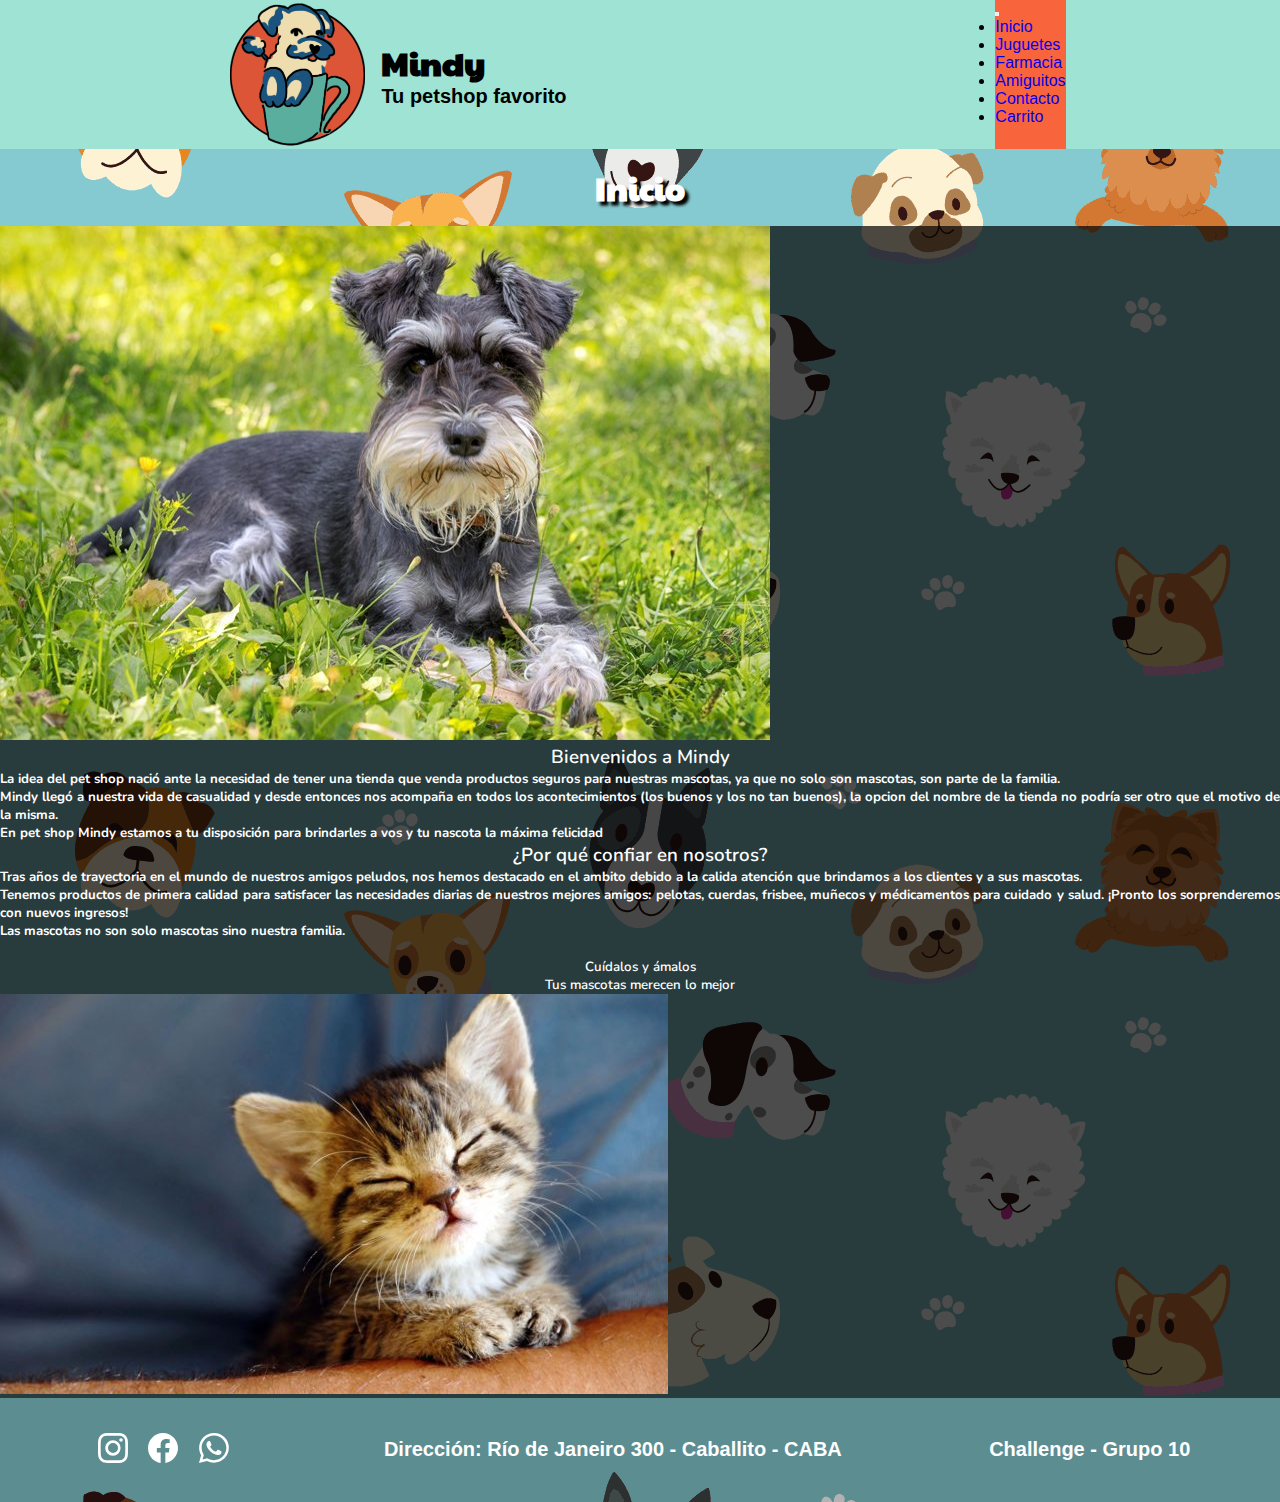
<file: index.html>
<!DOCTYPE html>
<html lang="en">

<head>
    <meta charset="UTF-8">
    <meta http-equiv="X-UA-Compatible" content="IE=edge">
    <meta name="viewport" content="width=device-width, initial-scale=1.0">
    <title>Inicio | MINDY PETSHOP</title>
    <link href="https://cdn.jsdelivr.net/npm/bootstrap@5.1.3/dist/css/bootstrap.min.css" rel="stylesheet"
        integrity="sha384-1BmE4kWBq78iYhFldvKuhfTAU6auU8tT94WrHftjDbrCEXSU1oBoqyl2QvZ6jIW3" crossorigin="anonymous">
    <link rel="stylesheet" href="./estilos/style.css">
    <link rel="preconnect" href="https://fonts.googleapis.com">
    <link rel="preconnect" href="https://fonts.gstatic.com" crossorigin>
    <link href="https://fonts.googleapis.com/css2?family=Paytone+One&display=swap" rel="stylesheet">
    <link rel="preconnect" href="https://fonts.googleapis.com/%22%3E">
    <link rel="preconnect" href="https://fonts.gstatic.com/" crossorigin>
    <link href="https://fonts.googleapis.com/css2?family=Nunito:wght@200&display=swap" rel="stylesheet">
    <link rel="icon" href="./archivos/favicon.ico">
</head>

<body>
    <header>
        <div class="container">
            <div class="titulo">
                <img src="./archivos/mindy-logo.png" alt="logo Mindy">
                <div>
                    <h1>Mindy</h1>
                    <h2>Tu petshop favorito</h2>
                </div>
            </div>
            

            <nav class="navbar navbar-expand-lg navbar-light bg-transparent">
                <div class="container-fluid">
                    <button class="navbar-toggler" type="button" data-bs-toggle="collapse" data-bs-target="#navbarNav"
                        aria-controls="navbarNav" aria-expanded="false" aria-label="Toggle navigation">
                        <span class="navbar-toggler-icon"></span>
                    </button>

                    <div class="collapse navbar-collapse" id="navbarNav">
                        <ul class="navbar-nav">
                            <li class="nav-item">
                                <a class="nav-link" aria-current="page" href="#">Inicio</a>
                            </li>
                            <li class="nav-item">
                                <a class="nav-link selected" href="./juguetes.html">Juguetes</a>
                            </li>
                            <li class="nav-item">
                                <a class="nav-link" href="./farmacia.html">Farmacia</a>
                            </li>
                            <li class="nav-item">
                                <a class="nav-link" href="./amiguitos.html">Amiguitos</a>
                            </li>
                            <li class="nav-item">
                                <a class="nav-link" href="./contact.html">Contacto</a>
                            </li>
                            <li class="nav-item">
                                <a class="nav-link" href="./carrito.html">Carrito</a>
                            </li>
                        </ul>
                    </div>
                </div>
            </nav>
        </div>
    </header>

    <main>
        <div class="encabezado">
            <h1 class="titulo-prin">Inicio</h1>
        </div>
        
        <section class="biografia">
            <div class="container-fluid row d-flex align-items-center">
                <img src="./archivos/mindy.jpg" alt="mindy" class="col-12 col-lg-6 border border-dark p-0 image">
                <div class="col-12 col-lg-6">
                    <h3 class="titulo-inicio center">Bienvenidos a Mindy</h3>
                    <h5 class="titulo-inicio">La idea del pet shop nació ante la necesidad de tener una tienda que venda productos seguros para nuestras mascotas, ya que no solo son mascotas, son parte de la familia.</h5>
                    <h5 class="titulo-inicio">Mindy llegó a nuestra vida de casualidad y desde entonces nos acompaña en todos los acontecimientos (los buenos y los no tan buenos), la opcion del nombre de la tienda no podría ser otro que el motivo de la misma.</h5>
                    <h5 class="titulo-inicio">En pet shop Mindy estamos a tu disposición para brindarles a vos y tu nascota la máxima felicidad</h5>
                </div>
            </div>
            <div class="container-fluid row d-flex align-items-center">
                <div class="col-12 col-lg-6">
                    <h3 class="titulo-inicio center">¿Por qué confiar en nosotros?</h3>
                    <h5 class="titulo-inicio"> Tras años de trayectoria en el mundo de nuestros amigos peludos, nos hemos destacado en el ambito debido a la calida atención que brindamos a los clientes y a sus mascotas.</h5>
                    <h5 class="titulo-inicio">Tenemos productos de primera calidad para satisfacer las necesidades diarias de nuestros mejores amigos: pelotas, cuerdas, frisbee, muñecos y médicamentos para cuidado y salud. ¡Pronto los sorprenderemos con nuevos ingresos!</h5>
                    <h5 class="titulo-inicio">Las mascotas no son solo mascotas sino nuestra familia.</h5>
                    <br>
                    <h5 class="titulo-inicio center">Cuídalos y ámalos</h5>
                    <h5 class="titulo-inicio center">Tus mascotas merecen lo mejor</h5>
                    
                </div>
                <img src="./archivos/gatito.jpg" alt="" class="col-12 col-lg-6 border border-dark p-0 image">
              </div>
        </section>
        <section class="direccion">

        </section>
    </main>
    <footer>
        <div class="redes">
            <a class="aRedes pb" href="https://www.secure.instagram.com/accounts/login/?next=/p/CK7-zB6nVvH/&hl=es-la"><svg xmlns="http://www.w3.org/2000/svg" width="30" height="30" fill="currentColor" class="bi bi-instagram pb-1" viewBox="0 0 16 16">
                <path d="M8 0C5.829 0 5.556.01 4.703.048 3.85.088 3.269.222 2.76.42a3.917 3.917 0 0 0-1.417.923A3.927 3.927 0 0 0 .42 2.76C.222 3.268.087 3.85.048 4.7.01 5.555 0 5.827 0 8.001c0 2.172.01 2.444.048 3.297.04.852.174 1.433.372 1.942.205.526.478.972.923 1.417.444.445.89.719 1.416.923.51.198 1.09.333 1.942.372C5.555 15.99 5.827 16 8 16s2.444-.01 3.298-.048c.851-.04 1.434-.174 1.943-.372a3.916 3.916 0 0 0 1.416-.923c.445-.445.718-.891.923-1.417.197-.509.332-1.09.372-1.942C15.99 10.445 16 10.173 16 8s-.01-2.445-.048-3.299c-.04-.851-.175-1.433-.372-1.941a3.926 3.926 0 0 0-.923-1.417A3.911 3.911 0 0 0 13.24.42c-.51-.198-1.092-.333-1.943-.372C10.443.01 10.172 0 7.998 0h.003zm-.717 1.442h.718c2.136 0 2.389.007 3.232.046.78.035 1.204.166 1.486.275.373.145.64.319.92.599.28.28.453.546.598.92.11.281.24.705.275 1.485.039.843.047 1.096.047 3.231s-.008 2.389-.047 3.232c-.035.78-.166 1.203-.275 1.485a2.47 2.47 0 0 1-.599.919c-.28.28-.546.453-.92.598-.28.11-.704.24-1.485.276-.843.038-1.096.047-3.232.047s-2.39-.009-3.233-.047c-.78-.036-1.203-.166-1.485-.276a2.478 2.478 0 0 1-.92-.598 2.48 2.48 0 0 1-.6-.92c-.109-.281-.24-.705-.275-1.485-.038-.843-.046-1.096-.046-3.233 0-2.136.008-2.388.046-3.231.036-.78.166-1.204.276-1.486.145-.373.319-.64.599-.92.28-.28.546-.453.92-.598.282-.11.705-.24 1.485-.276.738-.034 1.024-.044 2.515-.045v.002zm4.988 1.328a.96.96 0 1 0 0 1.92.96.96 0 0 0 0-1.92zm-4.27 1.122a4.109 4.109 0 1 0 0 8.217 4.109 4.109 0 0 0 0-8.217zm0 1.441a2.667 2.667 0 1 1 0 5.334 2.667 2.667 0 0 1 0-5.334z"/>
              </svg></a>
    
            <a class="aRedes" href="https://m.facebook.com/"><svg xmlns="http://www.w3.org/2000/svg" width="30" height="30" fill="currentColor" class="bi bi-facebook pb-1" viewBox="0 0 16 16">
                <path d="M16 8.049c0-4.446-3.582-8.05-8-8.05C3.58 0-.002 3.603-.002 8.05c0 4.017 2.926 7.347 6.75 7.951v-5.625h-2.03V8.05H6.75V6.275c0-2.017 1.195-3.131 3.022-3.131.876 0 1.791.157 1.791.157v1.98h-1.009c-.993 0-1.303.621-1.303 1.258v1.51h2.218l-.354 2.326H9.25V16c3.824-.604 6.75-3.934 6.75-7.951z"/>
              </svg></a>
    
            <a class="aRedes" href="https://www.whatsapp.com/?lang=es"><svg xmlns="http://www.w3.org/2000/svg" width="30" height="30" fill="currentColor" class="bi bi-whatsapp pb-1" viewBox="0 0 16 16">
                <path d="M13.601 2.326A7.854 7.854 0 0 0 7.994 0C3.627 0 .068 3.558.064 7.926c0 1.399.366 2.76 1.057 3.965L0 16l4.204-1.102a7.933 7.933 0 0 0 3.79.965h.004c4.368 0 7.926-3.558 7.93-7.93A7.898 7.898 0 0 0 13.6 2.326zM7.994 14.521a6.573 6.573 0 0 1-3.356-.92l-.24-.144-2.494.654.666-2.433-.156-.251a6.56 6.56 0 0 1-1.007-3.505c0-3.626 2.957-6.584 6.591-6.584a6.56 6.56 0 0 1 4.66 1.931 6.557 6.557 0 0 1 1.928 4.66c-.004 3.639-2.961 6.592-6.592 6.592zm3.615-4.934c-.197-.099-1.17-.578-1.353-.646-.182-.065-.315-.099-.445.099-.133.197-.513.646-.627.775-.114.133-.232.148-.43.05-.197-.1-.836-.308-1.592-.985-.59-.525-.985-1.175-1.103-1.372-.114-.198-.011-.304.088-.403.087-.088.197-.232.296-.346.1-.114.133-.198.198-.33.065-.134.034-.248-.015-.347-.05-.099-.445-1.076-.612-1.47-.16-.389-.323-.335-.445-.34-.114-.007-.247-.007-.38-.007a.729.729 0 0 0-.529.247c-.182.198-.691.677-.691 1.654 0 .977.71 1.916.81 2.049.098.133 1.394 2.132 3.383 2.992.47.205.84.326 1.129.418.475.152.904.129 1.246.08.38-.058 1.171-.48 1.338-.943.164-.464.164-.86.114-.943-.049-.084-.182-.133-.38-.232z"/>
              </svg></a>
    
        </div>
        <h2>Dirección: Río de Janeiro 300 - Caballito - CABA</h2>
        <h2 class="d-none d-md-block">Challenge - Grupo 10</h2>
    </footer>

    <!-- JavaScript Bundle with Popper -->
<script src="https://cdn.jsdelivr.net/npm/bootstrap@5.2.0-beta1/dist/js/bootstrap.bundle.min.js" integrity="sha384-pprn3073KE6tl6bjs2QrFaJGz5/SUsLqktiwsUTF55Jfv3qYSDhgCecCxMW52nD2" crossorigin="anonymous"></script>
</body>
</html>
</file>
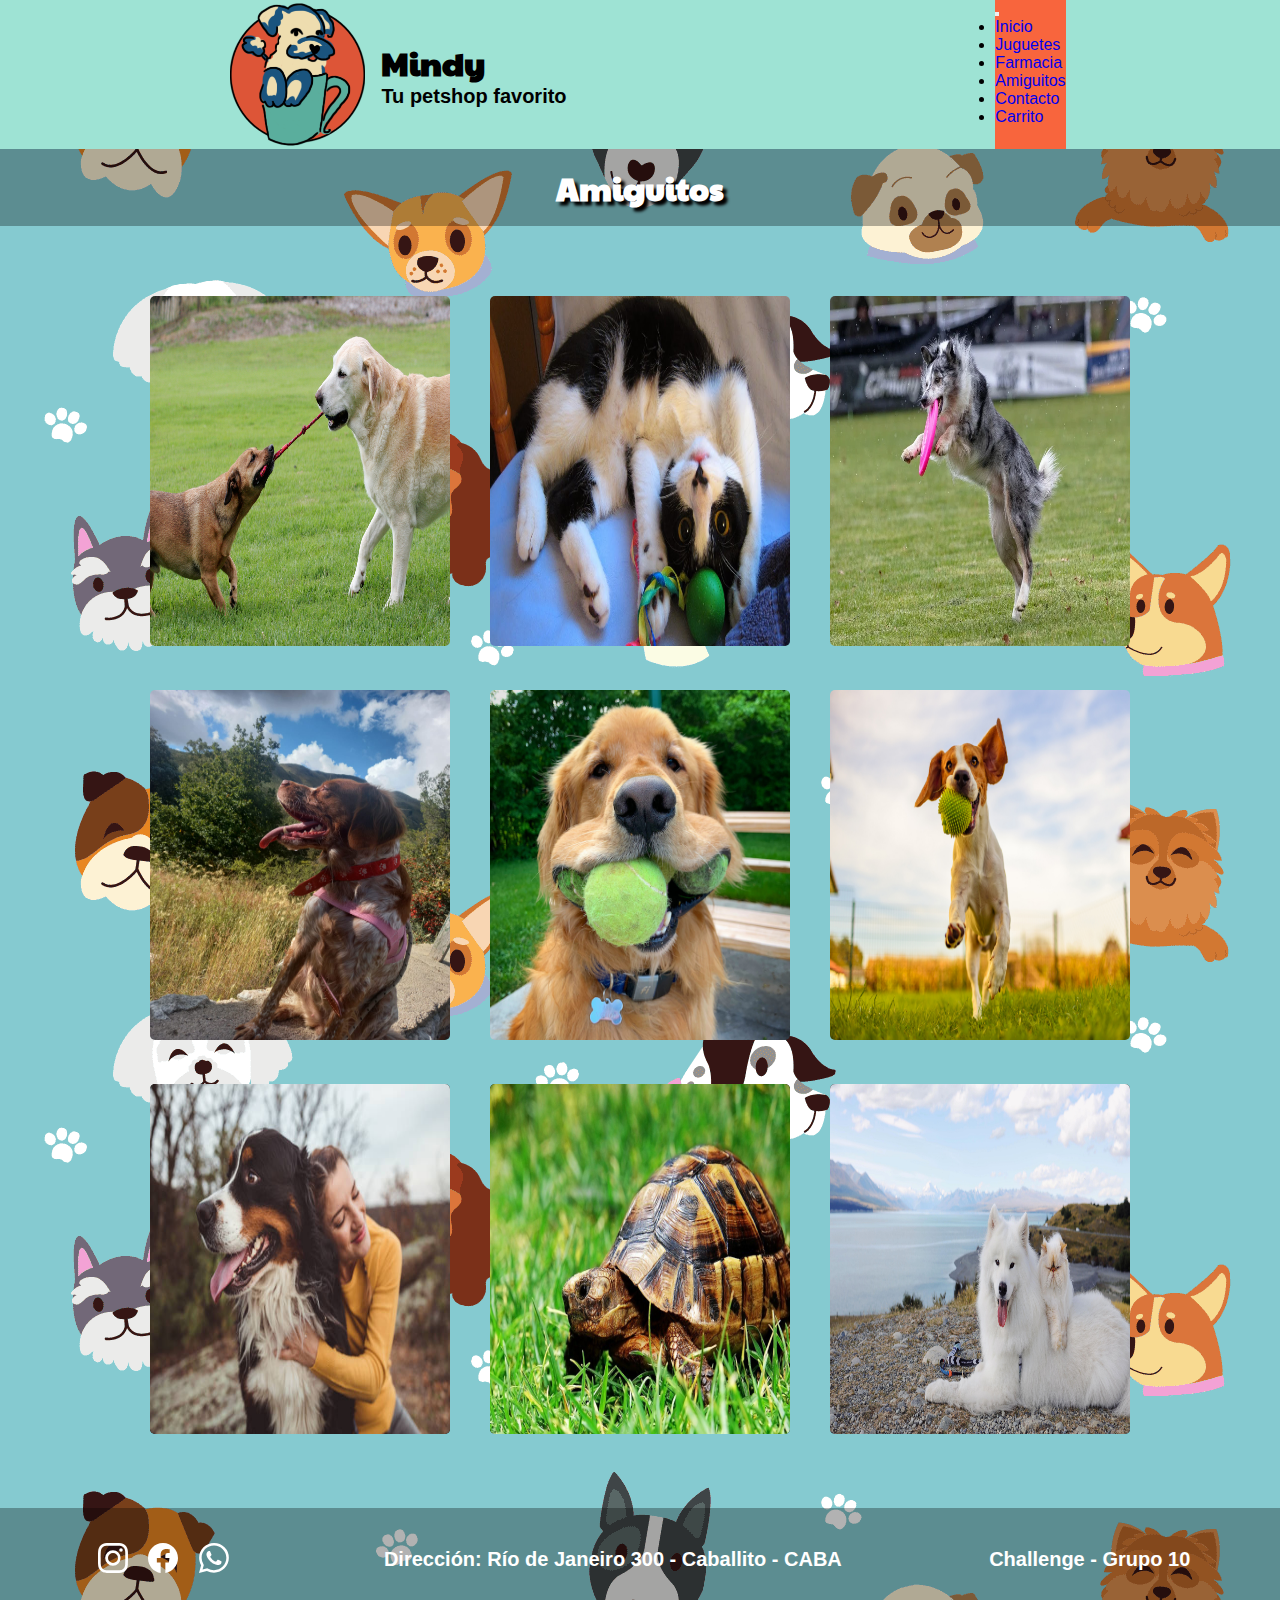
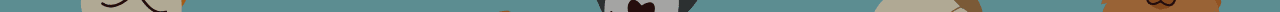
<file: amiguitos.html>
<!DOCTYPE html>
<html lang="en">

<head>
    <meta charset="UTF-8">
    <meta http-equiv="X-UA-Compatible" content="IE=edge">
    <meta name="viewport" content="width=device-width, initial-scale=1.0">
    <title>Amiguitos | MINDY PETSHOP</title>
    <link href="https://cdn.jsdelivr.net/npm/bootstrap@5.1.3/dist/css/bootstrap.min.css" rel="stylesheet"
        integrity="sha384-1BmE4kWBq78iYhFldvKuhfTAU6auU8tT94WrHftjDbrCEXSU1oBoqyl2QvZ6jIW3" crossorigin="anonymous">
    <link rel="stylesheet" href="./estilos/style.css">
    <link rel="preconnect" href="https://fonts.googleapis.com">
<link rel="preconnect" href="https://fonts.gstatic.com" crossorigin>
<link href="https://fonts.googleapis.com/css2?family=Paytone+One&display=swap" rel="stylesheet">
<link rel="icon" href="./archivos/favicon.ico">


</head>

    <header>
        <div class="container">
            <div class="titulo">
                <img src="./archivos/mindy-logo.png" alt="logo Mindy">
                <div>
                    <h1>Mindy</h1>
                    <h2>Tu petshop favorito</h2>
                </div>
            </div>
            

            <nav class="navbar navbar-expand-lg navbar-light bg-transparent">
                <div class="container-fluid">
                    <button class="navbar-toggler" type="button" data-bs-toggle="collapse" data-bs-target="#navbarNav"
                        aria-controls="navbarNav" aria-expanded="false" aria-label="Toggle navigation">
                        <span class="navbar-toggler-icon"></span>
                    </button>

                    <div class="collapse navbar-collapse" id="navbarNav">
                        <ul class="navbar-nav">
                            <li class="nav-item">
                                <a class="nav-link" aria-current="page" href="./index.html">Inicio</a>
                            </li>
                            <li class="nav-item">
                                <a class="nav-link selected" href="./juguetes.html">Juguetes</a>
                            </li>
                            <li class="nav-item">
                                <a class="nav-link" href="./farmacia.html">Farmacia</a>
                            </li>
                            <li class="nav-item">
                                <a class="nav-link" href="#">Amiguitos</a>
                            </li>
                            <li class="nav-item">
                                <a class="nav-link" href="./contact.html">Contacto</a>
                            </li>
                            <li class="nav-item">
                                <a class="nav-link" href="./carrito.html">Carrito</a>
                            </li>
                        </ul>
                    </div>
                </div>
            </nav>
        </div>
    </header>
    <main>
<div class="encabezado2">
    <h1 class="titulo-prin">Amiguitos</h1>
</div>
        <div class="contenedor">
            <div class="contenedor_tarjeta">
                <a href="http://www.falconmasters.com">
                    <figure id="tarjeta">
                        <img src="./archivos/mascotas/concuerda1.jpg" class="frontal" alt="">
                        <figcaption class="trasera">
                            <h2 class="titulo">Rodolf y Chicho</h2>
                            <hr>
                            <p>Rodolf y Chicho peleando por quien se queda con la cuerda</p>
                        </figcaption>
                    </figure>
                </a>
            </div>
    
            <div class="contenedor_tarjeta">
                <a href="http://www.falconmasters.com">
                    <figure id="tarjeta">
                        <img src="./archivos/mascotas/gato-pelota.jpg" class="frontal" alt="">
                        <figcaption class="trasera">
                            <h2 class="titulo">Senior</h2>
                            <hr>
                            <p>Le debe su nombre a su traje elegante y monocromático </p>
                        </figcaption>
                    </figure>
                </a>
            </div>
    
            <div class="contenedor_tarjeta">
                <a href="http://www.falconmasters.com">
                    <figure id="tarjeta">
                        <img src="./archivos/mascotas/frisbee.webp" class="frontal" alt="">
                        <figcaption class="trasera">
                            <h2 class="titulo">Milo</h2>
                            <hr>
                            <p>Hermoso cachorro que disfruta de los juguetes de nuestra tienda (adora saltar)</p>
                        </figcaption>
                    </figure>
                </a>
            </div>
    
        <div class="contenedor_tarjeta">
            <a href="http://www.falconmasters.com">
                <figure id="tarjeta">
                    <img src="./archivos/mascotas/inti.jpeg" class="frontal" alt="">
                    <figcaption class="trasera">
                        <h2 class="titulo">Inti</h2>
                        <hr>
                        <p>Disfrutando de un paseo por las sierras con un hermoso pretal (próximamnete en stock)</p>
                    </figcaption>
                </figure>
            </a>
        </div>
        <div class="contenedor_tarjeta">
            <a href="http://www.falconmasters.com">
                <figure id="tarjeta">
                    <img src="./archivos/mascotas/muchaspelotas.jpg" class="frontal" alt="">
                    <figcaption class="trasera">
                        <h2 class="titulo">Max</h2>
                        <hr>
                        <p>Ya es adulto pero ¿quien podria resistirse a una pelota? menos a muchas...</p>
                    </figcaption>
                </figure>
            </a>
        </div>
        <div class="contenedor_tarjeta">
            <a href="http://www.falconmasters.com">
                <figure id="tarjeta">
                    <img src="./archivos/mascotas/pelota1.jpg" class="frontal" alt="">
                    <figcaption class="trasera">
                        <h2 class="titulo">Otto</h2>
                        <hr>
                        <p>Adora los paseos en el parques</p>
                    </figcaption>
                </figure>
            </a>
        </div>
        <div class="contenedor_tarjeta">
            <a href="http://www.falconmasters.com">
                <figure id="tarjeta">
                    <img src="./archivos/mascotas/boye.jpg" class="frontal" alt="">
                    <figcaption class="trasera">
                        <h2 class="titulo">Zar y Bianca</h2>
                        <hr>
                        <p>Zar no se pierde de las vacaciones de Bianca, son inseparables</p>
                    </figcaption>
                </figure>
            </a>
        </div>
        <div class="contenedor_tarjeta">
            <a href="http://www.falconmasters.com">
                <figure id="tarjeta">
                    <img src="./archivos/mascotas/tortu.jpg" class="frontal" alt="">
                    <figcaption class="trasera">
                        <h2 class="titulo">Thor</h2>
                        <hr>
                        <p>Que su carita y paso lento no te engañen, disfrutar de jugar a las escondidas y dar sustos</p>
                    </figcaption>
                </figure>
            </a>
        </div>
        <div class="contenedor_tarjeta">
            <a href="http://www.falconmasters.com">
                <figure id="tarjeta">
                    <img src="./archivos/mascotas/samygat.jpg" class="frontal" alt="">
                    <figcaption class="trasera">
                        <h2 class="titulo">Sami y Juls</h2>
                        <hr>
                        <p>Los compañeros de juegos y paseos mas tiernos que verán en nuestra página</p>
                    </figcaption>
                </figure>
            </a>
        </div>
    </div>
    </main>
    <footer>
        <div class="redes">
            <a class="aRedes pb" href="https://www.secure.instagram.com/accounts/login/?next=/p/CK7-zB6nVvH/&hl=es-la"><svg xmlns="http://www.w3.org/2000/svg" width="30" height="30" fill="currentColor" class="bi bi-instagram pb-1" viewBox="0 0 16 16">
                <path d="M8 0C5.829 0 5.556.01 4.703.048 3.85.088 3.269.222 2.76.42a3.917 3.917 0 0 0-1.417.923A3.927 3.927 0 0 0 .42 2.76C.222 3.268.087 3.85.048 4.7.01 5.555 0 5.827 0 8.001c0 2.172.01 2.444.048 3.297.04.852.174 1.433.372 1.942.205.526.478.972.923 1.417.444.445.89.719 1.416.923.51.198 1.09.333 1.942.372C5.555 15.99 5.827 16 8 16s2.444-.01 3.298-.048c.851-.04 1.434-.174 1.943-.372a3.916 3.916 0 0 0 1.416-.923c.445-.445.718-.891.923-1.417.197-.509.332-1.09.372-1.942C15.99 10.445 16 10.173 16 8s-.01-2.445-.048-3.299c-.04-.851-.175-1.433-.372-1.941a3.926 3.926 0 0 0-.923-1.417A3.911 3.911 0 0 0 13.24.42c-.51-.198-1.092-.333-1.943-.372C10.443.01 10.172 0 7.998 0h.003zm-.717 1.442h.718c2.136 0 2.389.007 3.232.046.78.035 1.204.166 1.486.275.373.145.64.319.92.599.28.28.453.546.598.92.11.281.24.705.275 1.485.039.843.047 1.096.047 3.231s-.008 2.389-.047 3.232c-.035.78-.166 1.203-.275 1.485a2.47 2.47 0 0 1-.599.919c-.28.28-.546.453-.92.598-.28.11-.704.24-1.485.276-.843.038-1.096.047-3.232.047s-2.39-.009-3.233-.047c-.78-.036-1.203-.166-1.485-.276a2.478 2.478 0 0 1-.92-.598 2.48 2.48 0 0 1-.6-.92c-.109-.281-.24-.705-.275-1.485-.038-.843-.046-1.096-.046-3.233 0-2.136.008-2.388.046-3.231.036-.78.166-1.204.276-1.486.145-.373.319-.64.599-.92.28-.28.546-.453.92-.598.282-.11.705-.24 1.485-.276.738-.034 1.024-.044 2.515-.045v.002zm4.988 1.328a.96.96 0 1 0 0 1.92.96.96 0 0 0 0-1.92zm-4.27 1.122a4.109 4.109 0 1 0 0 8.217 4.109 4.109 0 0 0 0-8.217zm0 1.441a2.667 2.667 0 1 1 0 5.334 2.667 2.667 0 0 1 0-5.334z"/>
              </svg></a>
    
            <a class="aRedes" href="https://m.facebook.com/"><svg xmlns="http://www.w3.org/2000/svg" width="30" height="30" fill="currentColor" class="bi bi-facebook pb-1" viewBox="0 0 16 16">
                <path d="M16 8.049c0-4.446-3.582-8.05-8-8.05C3.58 0-.002 3.603-.002 8.05c0 4.017 2.926 7.347 6.75 7.951v-5.625h-2.03V8.05H6.75V6.275c0-2.017 1.195-3.131 3.022-3.131.876 0 1.791.157 1.791.157v1.98h-1.009c-.993 0-1.303.621-1.303 1.258v1.51h2.218l-.354 2.326H9.25V16c3.824-.604 6.75-3.934 6.75-7.951z"/>
              </svg></a>
    
            <a class="aRedes" href="https://www.whatsapp.com/?lang=es"><svg xmlns="http://www.w3.org/2000/svg" width="30" height="30" fill="currentColor" class="bi bi-whatsapp pb-1" viewBox="0 0 16 16">
                <path d="M13.601 2.326A7.854 7.854 0 0 0 7.994 0C3.627 0 .068 3.558.064 7.926c0 1.399.366 2.76 1.057 3.965L0 16l4.204-1.102a7.933 7.933 0 0 0 3.79.965h.004c4.368 0 7.926-3.558 7.93-7.93A7.898 7.898 0 0 0 13.6 2.326zM7.994 14.521a6.573 6.573 0 0 1-3.356-.92l-.24-.144-2.494.654.666-2.433-.156-.251a6.56 6.56 0 0 1-1.007-3.505c0-3.626 2.957-6.584 6.591-6.584a6.56 6.56 0 0 1 4.66 1.931 6.557 6.557 0 0 1 1.928 4.66c-.004 3.639-2.961 6.592-6.592 6.592zm3.615-4.934c-.197-.099-1.17-.578-1.353-.646-.182-.065-.315-.099-.445.099-.133.197-.513.646-.627.775-.114.133-.232.148-.43.05-.197-.1-.836-.308-1.592-.985-.59-.525-.985-1.175-1.103-1.372-.114-.198-.011-.304.088-.403.087-.088.197-.232.296-.346.1-.114.133-.198.198-.33.065-.134.034-.248-.015-.347-.05-.099-.445-1.076-.612-1.47-.16-.389-.323-.335-.445-.34-.114-.007-.247-.007-.38-.007a.729.729 0 0 0-.529.247c-.182.198-.691.677-.691 1.654 0 .977.71 1.916.81 2.049.098.133 1.394 2.132 3.383 2.992.47.205.84.326 1.129.418.475.152.904.129 1.246.08.38-.058 1.171-.48 1.338-.943.164-.464.164-.86.114-.943-.049-.084-.182-.133-.38-.232z"/>
              </svg></a>
    
        </div>
        <h2>Dirección: Río de Janeiro 300 - Caballito - CABA</h2>
        <h2 class="d-none d-md-block">Challenge - Grupo 10</h2>
    </footer>  
</body>
    </html>
</file>
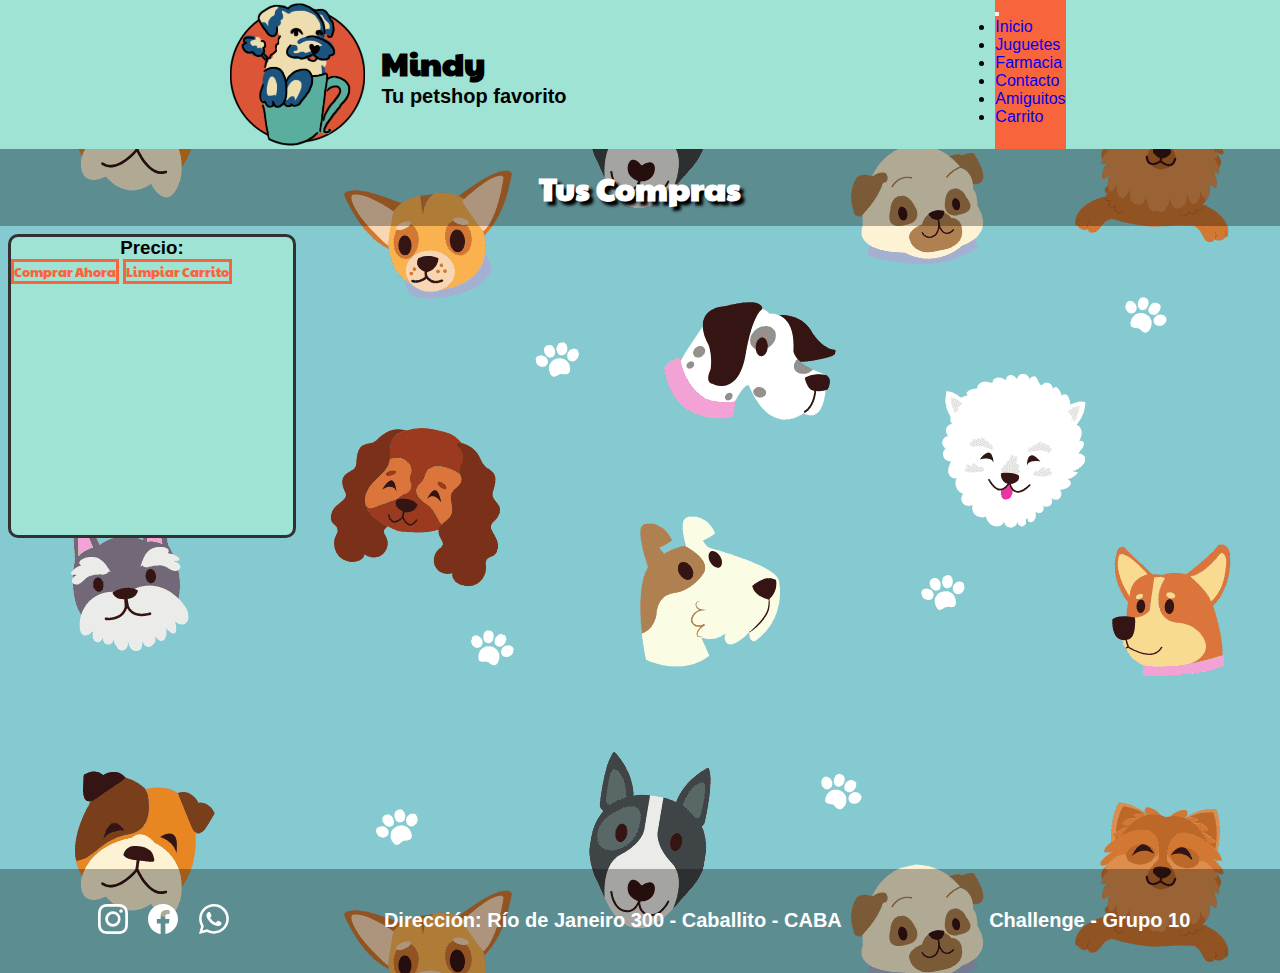
<file: carrito.html>
<!DOCTYPE html>
<html lang="en">
<head>
    <meta charset="UTF-8">
    <meta http-equiv="X-UA-Compatible" content="IE=edge">
    <meta name="viewport" content="width=device-width, initial-scale=1.0">
    <link href="https://cdn.jsdelivr.net/npm/bootstrap@5.1.3/dist/css/bootstrap.min.css" rel="stylesheet"
        integrity="sha384-1BmE4kWBq78iYhFldvKuhfTAU6auU8tT94WrHftjDbrCEXSU1oBoqyl2QvZ6jIW3" crossorigin="anonymous">
    <link rel="preconnect" href="https://fonts.googleapis.com">
<link rel="preconnect" href="https://fonts.gstatic.com" crossorigin>
<link href="https://fonts.googleapis.com/css2?family=Paytone+One&display=swap" rel="stylesheet">
<link rel="stylesheet" href="./estilos/style.css">
<link rel="icon" href="./archivos/favicon.ico">
<title>Carrito | MINDY PETSHOP</title>
</head>
<body>
    <header>
        <div class="container">
            <div class="titulo">
                <img src="./archivos/mindy-logo.png" alt="logo Mindy">
                <div>
                    <h1>Mindy</h1>
                    <h2>Tu petshop favorito</h2>
                </div>
            </div>
            

            <nav class="navbar navbar-expand-lg navbar-light bg-transparent">
                <div class="container-fluid">
                    <button class="navbar-toggler" type="button" data-bs-toggle="collapse" data-bs-target="#navbarNav"
                        aria-controls="navbarNav" aria-expanded="false" aria-label="Toggle navigation">
                        <span class="navbar-toggler-icon"></span>
                    </button>

                    <div class="collapse navbar-collapse" id="navbarNav">
                        <ul class="navbar-nav">
                            <li class="nav-item">
                                <a class="nav-link" aria-current="page" href="./index.html">Inicio</a>
                            </li>
                            <li class="nav-item">
                                <a class="nav-link selected" href="./juguetes.html">Juguetes</a>
                            </li>
                            <li class="nav-item">
                                <a class="nav-link" href="./farmacia.html">Farmacia</a>
                            </li>
                            <li class="nav-item">
                                <a class="nav-link" href="./contact.html">Contacto</a>
                            </li>
                            <li class="nav-item">
                                <a class="nav-link" href="./amiguitos.html">Amiguitos</a>
                            </li>
                            <li class="nav-item">
                                <a class="nav-link" href="#">Carrito</a>
                            </li>
                        </ul>
                    </div>
                </div>
            </nav>
        </div>
    </header>
    <main>
        <div class="encabezado2">
            <h1 class="titulo-prin">Tus Compras</h1>
        </div>
        <div class="d-flex flex-row-reverse justify-content-center row cajaUno">
        <div id="carrito" class="d-flex flex-wrap justify-content-center align-items-start my-5 w-20 container_cards col-12 col-lg-6"></div>

        <div class="card my-5 d-flex flex-column justify-content-between align-items-center align-self-start py-3  carrito--total col-12 col-lg-6" style="width: 18rem; height: 19rem;">          
            <!-- <img> -->
            <div class="card-body d-flex flex-column align-items-center w-100">
              
                <div class="d-flex flex-column align-items-center h-50 justify-content-around">
                
                    <h3 class="card-title">Precio:</h3>
                
                    <p id="total" class="card-text fs-2"></p>  
              </div>
                
              <div class="d-flex flex-column align-items-center justify-content-evenly h-50">
             
                <button id="finalizar" class="px-2 btn btn-primary mt-2 bg-or px-5">Comprar Ahora</button>
                
                <button class="px-2 btn  btn-primary mt-2 px-3" id="limpiar-carrito">Limpiar Carrito</button>  
              
            </div>
              </div>
          </div>
        </div>
    </main>
    <footer>
        <div class="redes">
            <a class="aRedes pb" href="https://www.secure.instagram.com/accounts/login/?next=/p/CK7-zB6nVvH/&hl=es-la"><svg xmlns="http://www.w3.org/2000/svg" width="30" height="30" fill="currentColor" class="bi bi-instagram pb-1" viewBox="0 0 16 16">
                <path d="M8 0C5.829 0 5.556.01 4.703.048 3.85.088 3.269.222 2.76.42a3.917 3.917 0 0 0-1.417.923A3.927 3.927 0 0 0 .42 2.76C.222 3.268.087 3.85.048 4.7.01 5.555 0 5.827 0 8.001c0 2.172.01 2.444.048 3.297.04.852.174 1.433.372 1.942.205.526.478.972.923 1.417.444.445.89.719 1.416.923.51.198 1.09.333 1.942.372C5.555 15.99 5.827 16 8 16s2.444-.01 3.298-.048c.851-.04 1.434-.174 1.943-.372a3.916 3.916 0 0 0 1.416-.923c.445-.445.718-.891.923-1.417.197-.509.332-1.09.372-1.942C15.99 10.445 16 10.173 16 8s-.01-2.445-.048-3.299c-.04-.851-.175-1.433-.372-1.941a3.926 3.926 0 0 0-.923-1.417A3.911 3.911 0 0 0 13.24.42c-.51-.198-1.092-.333-1.943-.372C10.443.01 10.172 0 7.998 0h.003zm-.717 1.442h.718c2.136 0 2.389.007 3.232.046.78.035 1.204.166 1.486.275.373.145.64.319.92.599.28.28.453.546.598.92.11.281.24.705.275 1.485.039.843.047 1.096.047 3.231s-.008 2.389-.047 3.232c-.035.78-.166 1.203-.275 1.485a2.47 2.47 0 0 1-.599.919c-.28.28-.546.453-.92.598-.28.11-.704.24-1.485.276-.843.038-1.096.047-3.232.047s-2.39-.009-3.233-.047c-.78-.036-1.203-.166-1.485-.276a2.478 2.478 0 0 1-.92-.598 2.48 2.48 0 0 1-.6-.92c-.109-.281-.24-.705-.275-1.485-.038-.843-.046-1.096-.046-3.233 0-2.136.008-2.388.046-3.231.036-.78.166-1.204.276-1.486.145-.373.319-.64.599-.92.28-.28.546-.453.92-.598.282-.11.705-.24 1.485-.276.738-.034 1.024-.044 2.515-.045v.002zm4.988 1.328a.96.96 0 1 0 0 1.92.96.96 0 0 0 0-1.92zm-4.27 1.122a4.109 4.109 0 1 0 0 8.217 4.109 4.109 0 0 0 0-8.217zm0 1.441a2.667 2.667 0 1 1 0 5.334 2.667 2.667 0 0 1 0-5.334z"/>
              </svg></a>
    
            <a class="aRedes" href="https://m.facebook.com/"><svg xmlns="http://www.w3.org/2000/svg" width="30" height="30" fill="currentColor" class="bi bi-facebook pb-1" viewBox="0 0 16 16">
                <path d="M16 8.049c0-4.446-3.582-8.05-8-8.05C3.58 0-.002 3.603-.002 8.05c0 4.017 2.926 7.347 6.75 7.951v-5.625h-2.03V8.05H6.75V6.275c0-2.017 1.195-3.131 3.022-3.131.876 0 1.791.157 1.791.157v1.98h-1.009c-.993 0-1.303.621-1.303 1.258v1.51h2.218l-.354 2.326H9.25V16c3.824-.604 6.75-3.934 6.75-7.951z"/>
              </svg></a>
    
            <a class="aRedes" href="https://www.whatsapp.com/?lang=es"><svg xmlns="http://www.w3.org/2000/svg" width="30" height="30" fill="currentColor" class="bi bi-whatsapp pb-1" viewBox="0 0 16 16">
                <path d="M13.601 2.326A7.854 7.854 0 0 0 7.994 0C3.627 0 .068 3.558.064 7.926c0 1.399.366 2.76 1.057 3.965L0 16l4.204-1.102a7.933 7.933 0 0 0 3.79.965h.004c4.368 0 7.926-3.558 7.93-7.93A7.898 7.898 0 0 0 13.6 2.326zM7.994 14.521a6.573 6.573 0 0 1-3.356-.92l-.24-.144-2.494.654.666-2.433-.156-.251a6.56 6.56 0 0 1-1.007-3.505c0-3.626 2.957-6.584 6.591-6.584a6.56 6.56 0 0 1 4.66 1.931 6.557 6.557 0 0 1 1.928 4.66c-.004 3.639-2.961 6.592-6.592 6.592zm3.615-4.934c-.197-.099-1.17-.578-1.353-.646-.182-.065-.315-.099-.445.099-.133.197-.513.646-.627.775-.114.133-.232.148-.43.05-.197-.1-.836-.308-1.592-.985-.59-.525-.985-1.175-1.103-1.372-.114-.198-.011-.304.088-.403.087-.088.197-.232.296-.346.1-.114.133-.198.198-.33.065-.134.034-.248-.015-.347-.05-.099-.445-1.076-.612-1.47-.16-.389-.323-.335-.445-.34-.114-.007-.247-.007-.38-.007a.729.729 0 0 0-.529.247c-.182.198-.691.677-.691 1.654 0 .977.71 1.916.81 2.049.098.133 1.394 2.132 3.383 2.992.47.205.84.326 1.129.418.475.152.904.129 1.246.08.38-.058 1.171-.48 1.338-.943.164-.464.164-.86.114-.943-.049-.084-.182-.133-.38-.232z"/>
              </svg></a>
    
        </div>
        <h2>Dirección: Río de Janeiro 300 - Caballito - CABA</h2>
        <h2 class="d-none d-md-block">Challenge - Grupo 10</h2>
    </footer>
    <script src="./jsgrupal/carrito.js"></script>
</body>
</html>
</file>
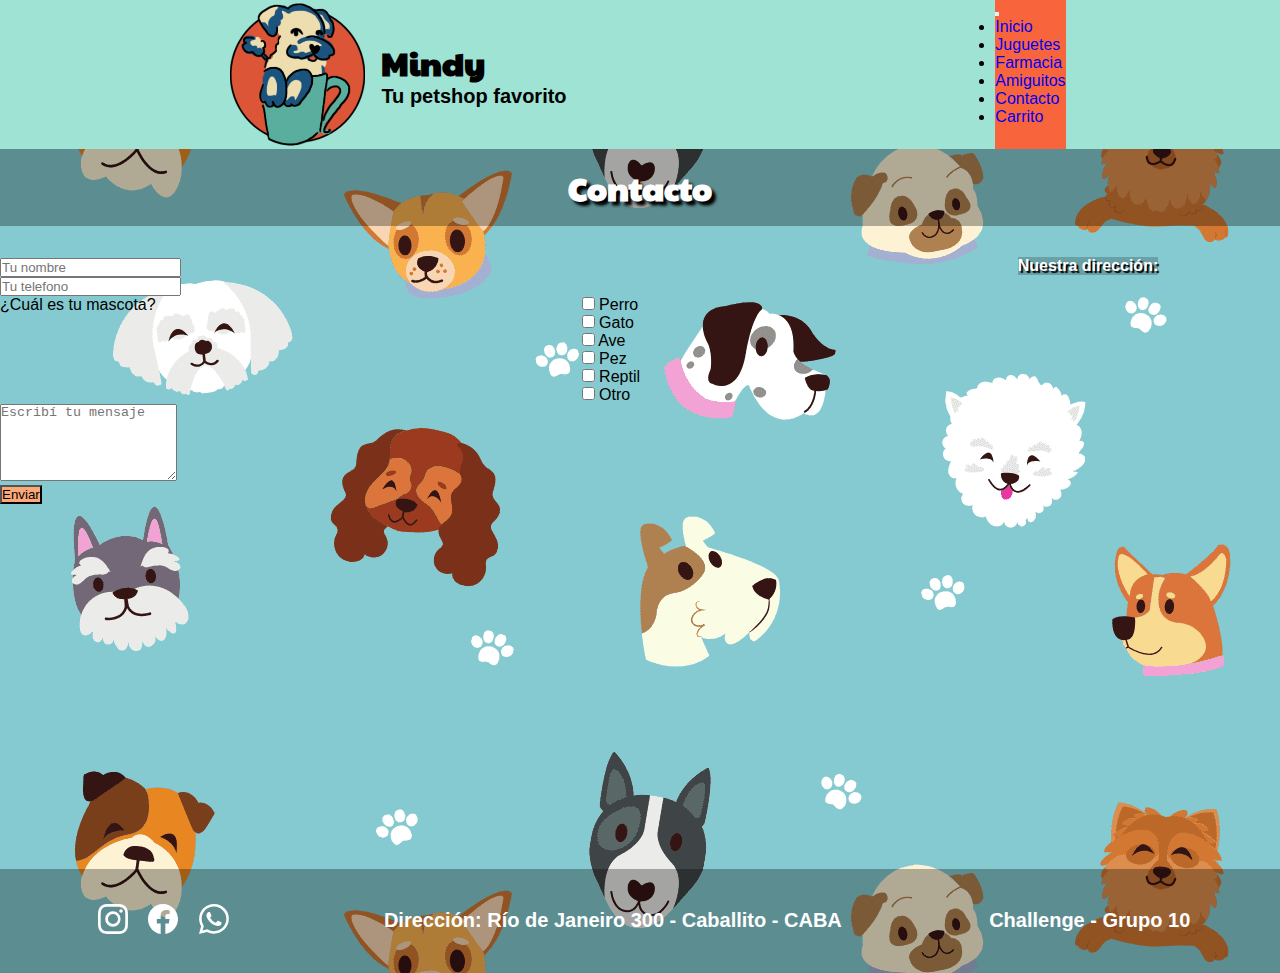
<file: contact.html>
<!DOCTYPE html>
<html lang="en">

<head>
    <meta charset="UTF-8">
    <meta http-equiv="X-UA-Compatible" content="IE=edge">
    <meta name="viewport" content="width=device-width, initial-scale=1.0">
    <title>Contacto | MINDY PETSHOP</title>
    <link href="https://cdn.jsdelivr.net/npm/bootstrap@5.1.3/dist/css/bootstrap.min.css" rel="stylesheet"
        integrity="sha384-1BmE4kWBq78iYhFldvKuhfTAU6auU8tT94WrHftjDbrCEXSU1oBoqyl2QvZ6jIW3" crossorigin="anonymous">
    <link rel="stylesheet" href="./estilos/style.css">
    <link rel="preconnect" href="https://fonts.googleapis.com">
    <link rel="stylesheet" href="https://use.fontawesome.com/releases/v5.5.0/css/all.css">
    <link rel="preconnect" href="https://fonts.gstatic.com" crossorigin>
    <link href="https://fonts.googleapis.com/css2?family=Paytone+One&display=swap" rel="stylesheet">
    <link rel="icon" href="./archivos/favicon.ico">

</head>
<body>
    <header>
        <div class="container">
            <div class="titulo">
                <img src="./archivos/mindy-logo.png" alt="logo Mindy">
                <div>
                    <h1>Mindy</h1>
                    <h2>Tu petshop favorito</h2>
                </div>
            </div>
            

            <nav class="navbar navbar-expand-lg navbar-light bg-transparent">
                <div class="container-fluid">
                    <button class="navbar-toggler" type="button" data-bs-toggle="collapse" data-bs-target="#navbarNav"
                        aria-controls="navbarNav" aria-expanded="false" aria-label="Toggle navigation">
                        <span class="navbar-toggler-icon"></span>
                    </button>

                    <div class="collapse navbar-collapse" id="navbarNav">
                        <ul class="navbar-nav">
                            <li class="nav-item">
                                <a class="nav-link" aria-current="page" href="./index.html">Inicio</a>
                            </li>
                            <li class="nav-item">
                                <a class="nav-link selected" href="./juguetes.html">Juguetes</a>
                            </li>
                            <li class="nav-item">
                                <a class="nav-link" href="./farmacia.html">Farmacia</a>
                            </li>
                            <li class="nav-item">
                                <a class="nav-link" href="./amiguitos.html">Amiguitos</a>
                            </li>
                            <li class="nav-item">
                                <a class="nav-link" href="#">Contacto</a>
                            </li>
                            <li class="nav-item">
                              <a class="nav-link" href="./carrito.html">Carrito</a>
                          </li

                        </ul>
                    </div>
                </div>
            </nav>
        </div>
    </header>

  <main>  
    <div class="encabezado2">
        <h1 class="titulo-prin">Contacto</h1>
    </div> 
      <div class="padre row">
        <div class="contacto col-12">
              <!-- <h4 class="titulo-contacto">Contáctenos mediante el siguiente formulario:</h4> -->
              <form>
                  <div class="mb-3">
                    <!-- <label for="nombreyapellido" class="form-label">Nombre y apellido:</label> -->
                    <input type="text" class="form-control" id="nombreyapellido" aria-describedby="nombreyapellido" placeholder="Tu nombre">
                  </div>
                  <div class="mb-3">
                      <!-- <label for="telefono" class="form-label">Teléfono</label> -->
                      <input type="tel" class="form-control" id="telefono" aria-describedby="telefono" placeholder="Tu telefono">
                    </div>
                    <div class="checks">
                  <div id="texto" class="form-text">¿Cuál es tu mascota?</div>
                  <div class="checks2">
                    <div class="form-check form-check-inline">
                      <input class="form-check-input" type="checkbox" id="opcion1" value="option1">
                      <label class="form-check-label" for="opcion1">Perro</label>
                    </div>
                    <div class="form-check form-check-inline">
                      <input class="form-check-input" type="checkbox" id="opcion2" value="option2">
                      <label class="form-check-label" for="opcion2">Gato</label>
                    </div>
                    <div class="form-check form-check-inline">
                      <input class="form-check-input" type="checkbox" id="opcion3" value="option1">
                      <label class="form-check-label" for="opcion3">Ave</label>
                    </div>
                    <div class="form-check form-check-inline">
                      <input class="form-check-input" type="checkbox" id="opcion4" value="option2">
                      <label class="form-check-label" for="opcion4">Pez</label>
                    </div>
                    <div class="form-check form-check-inline">
                      <input class="form-check-input" type="checkbox" id="opcion5" value="option1">
                      <label class="form-check-label" for="opcion5">Reptil</label>
                    </div>
                    <div class="form-check form-check-inline">
                      <input class="form-check-input" type="checkbox" id="opcion6" value="option2">
                      <label class="form-check-label" for="opcion6">Otro</label>
                    </div>
                </div>
                    </div>
    
                  <div class="mb-3">
                      <!-- <label for="comentario" class="form-label">Comentario</label> -->
                      <textarea class="form-control" id="comentario" rows="5" placeholder="Escribí tu mensaje"></textarea>
                    </div>
                  <button id="btn-abrir-popup" class="btn boton">Enviar</button>
                </form>
        </div>
         <div class="contenedor">
          <div class="overlay" id="overlay">
              <div class="popup" id="popup">
                  <a href="#" id="btn-cerrar-popup" class="btn-cerrar-popup"><i class="fas fa-times"></i></a>
                  <h4>¡Gracias por escribirnos!</h4>
                  <h5>Recibiras un descuento en tu próxima compra</h5>
              </div>
          </div>
      </div>
    
        <div class="mapas col-12" >
          <h4 class="direccion">Nuestra dirección:</h4>
              <div class="mapa1" >
              <iframe src="https://www.google.com/maps/embed?pb=!1m18!1m12!1m3!1d11044.696278175039!2d-58.4396415129139!3d-34.614076527419115!2m3!1f0!2f0!3f0!3m2!1i1024!2i768!4f13.1!3m3!1m2!1s0x95bcca429815227f%3A0x5d302e497c2cda87!2sR%C3%ADo%20de%20Janeiro%20300%2C%20C1405CCB%20CABA!5e0!3m2!1ses!2sar!4v1653923652187!5m2!1ses!2sar" width="500" height="200" style="border:0;" allowfullscreen="" loading="lazy" referrerpolicy="no-referrer-when-downgrade"></iframe>
             </div>
        </div>
      </div>
    
 </main>
 <footer>
  <div class="redes">
      <a class="aRedes pb" href="https://www.secure.instagram.com/accounts/login/?next=/p/CK7-zB6nVvH/&hl=es-la"><svg xmlns="http://www.w3.org/2000/svg" width="30" height="30" fill="currentColor" class="bi bi-instagram pb-1" viewBox="0 0 16 16">
          <path d="M8 0C5.829 0 5.556.01 4.703.048 3.85.088 3.269.222 2.76.42a3.917 3.917 0 0 0-1.417.923A3.927 3.927 0 0 0 .42 2.76C.222 3.268.087 3.85.048 4.7.01 5.555 0 5.827 0 8.001c0 2.172.01 2.444.048 3.297.04.852.174 1.433.372 1.942.205.526.478.972.923 1.417.444.445.89.719 1.416.923.51.198 1.09.333 1.942.372C5.555 15.99 5.827 16 8 16s2.444-.01 3.298-.048c.851-.04 1.434-.174 1.943-.372a3.916 3.916 0 0 0 1.416-.923c.445-.445.718-.891.923-1.417.197-.509.332-1.09.372-1.942C15.99 10.445 16 10.173 16 8s-.01-2.445-.048-3.299c-.04-.851-.175-1.433-.372-1.941a3.926 3.926 0 0 0-.923-1.417A3.911 3.911 0 0 0 13.24.42c-.51-.198-1.092-.333-1.943-.372C10.443.01 10.172 0 7.998 0h.003zm-.717 1.442h.718c2.136 0 2.389.007 3.232.046.78.035 1.204.166 1.486.275.373.145.64.319.92.599.28.28.453.546.598.92.11.281.24.705.275 1.485.039.843.047 1.096.047 3.231s-.008 2.389-.047 3.232c-.035.78-.166 1.203-.275 1.485a2.47 2.47 0 0 1-.599.919c-.28.28-.546.453-.92.598-.28.11-.704.24-1.485.276-.843.038-1.096.047-3.232.047s-2.39-.009-3.233-.047c-.78-.036-1.203-.166-1.485-.276a2.478 2.478 0 0 1-.92-.598 2.48 2.48 0 0 1-.6-.92c-.109-.281-.24-.705-.275-1.485-.038-.843-.046-1.096-.046-3.233 0-2.136.008-2.388.046-3.231.036-.78.166-1.204.276-1.486.145-.373.319-.64.599-.92.28-.28.546-.453.92-.598.282-.11.705-.24 1.485-.276.738-.034 1.024-.044 2.515-.045v.002zm4.988 1.328a.96.96 0 1 0 0 1.92.96.96 0 0 0 0-1.92zm-4.27 1.122a4.109 4.109 0 1 0 0 8.217 4.109 4.109 0 0 0 0-8.217zm0 1.441a2.667 2.667 0 1 1 0 5.334 2.667 2.667 0 0 1 0-5.334z"/>
        </svg></a>

      <a class="aRedes" href="https://m.facebook.com/"><svg xmlns="http://www.w3.org/2000/svg" width="30" height="30" fill="currentColor" class="bi bi-facebook pb-1" viewBox="0 0 16 16">
          <path d="M16 8.049c0-4.446-3.582-8.05-8-8.05C3.58 0-.002 3.603-.002 8.05c0 4.017 2.926 7.347 6.75 7.951v-5.625h-2.03V8.05H6.75V6.275c0-2.017 1.195-3.131 3.022-3.131.876 0 1.791.157 1.791.157v1.98h-1.009c-.993 0-1.303.621-1.303 1.258v1.51h2.218l-.354 2.326H9.25V16c3.824-.604 6.75-3.934 6.75-7.951z"/>
        </svg></a>

      <a class="aRedes" href="https://www.whatsapp.com/?lang=es"><svg xmlns="http://www.w3.org/2000/svg" width="30" height="30" fill="currentColor" class="bi bi-whatsapp pb-1" viewBox="0 0 16 16">
          <path d="M13.601 2.326A7.854 7.854 0 0 0 7.994 0C3.627 0 .068 3.558.064 7.926c0 1.399.366 2.76 1.057 3.965L0 16l4.204-1.102a7.933 7.933 0 0 0 3.79.965h.004c4.368 0 7.926-3.558 7.93-7.93A7.898 7.898 0 0 0 13.6 2.326zM7.994 14.521a6.573 6.573 0 0 1-3.356-.92l-.24-.144-2.494.654.666-2.433-.156-.251a6.56 6.56 0 0 1-1.007-3.505c0-3.626 2.957-6.584 6.591-6.584a6.56 6.56 0 0 1 4.66 1.931 6.557 6.557 0 0 1 1.928 4.66c-.004 3.639-2.961 6.592-6.592 6.592zm3.615-4.934c-.197-.099-1.17-.578-1.353-.646-.182-.065-.315-.099-.445.099-.133.197-.513.646-.627.775-.114.133-.232.148-.43.05-.197-.1-.836-.308-1.592-.985-.59-.525-.985-1.175-1.103-1.372-.114-.198-.011-.304.088-.403.087-.088.197-.232.296-.346.1-.114.133-.198.198-.33.065-.134.034-.248-.015-.347-.05-.099-.445-1.076-.612-1.47-.16-.389-.323-.335-.445-.34-.114-.007-.247-.007-.38-.007a.729.729 0 0 0-.529.247c-.182.198-.691.677-.691 1.654 0 .977.71 1.916.81 2.049.098.133 1.394 2.132 3.383 2.992.47.205.84.326 1.129.418.475.152.904.129 1.246.08.38-.058 1.171-.48 1.338-.943.164-.464.164-.86.114-.943-.049-.084-.182-.133-.38-.232z"/>
        </svg></a>

  </div>
  <h2>Dirección: Río de Janeiro 300 - Caballito - CABA</h2>
  <h2 class="d-none d-md-block">Challenge - Grupo 10</h2>
</footer>
<script src="./jsgrupal/contacto.js"></script>
<script src="https://cdn.jsdelivr.net/npm/bootstrap@5.1.3/dist/js/bootstrap.bundle.min.js" integrity="sha384-ka7Sk0Gln4gmtz2MlQnikT1wXgYsOg+OMhuP+IlRH9sENBO0LRn5q+8nbTov4+1p" crossorigin="anonymous"></script>
  
</body>
</file>
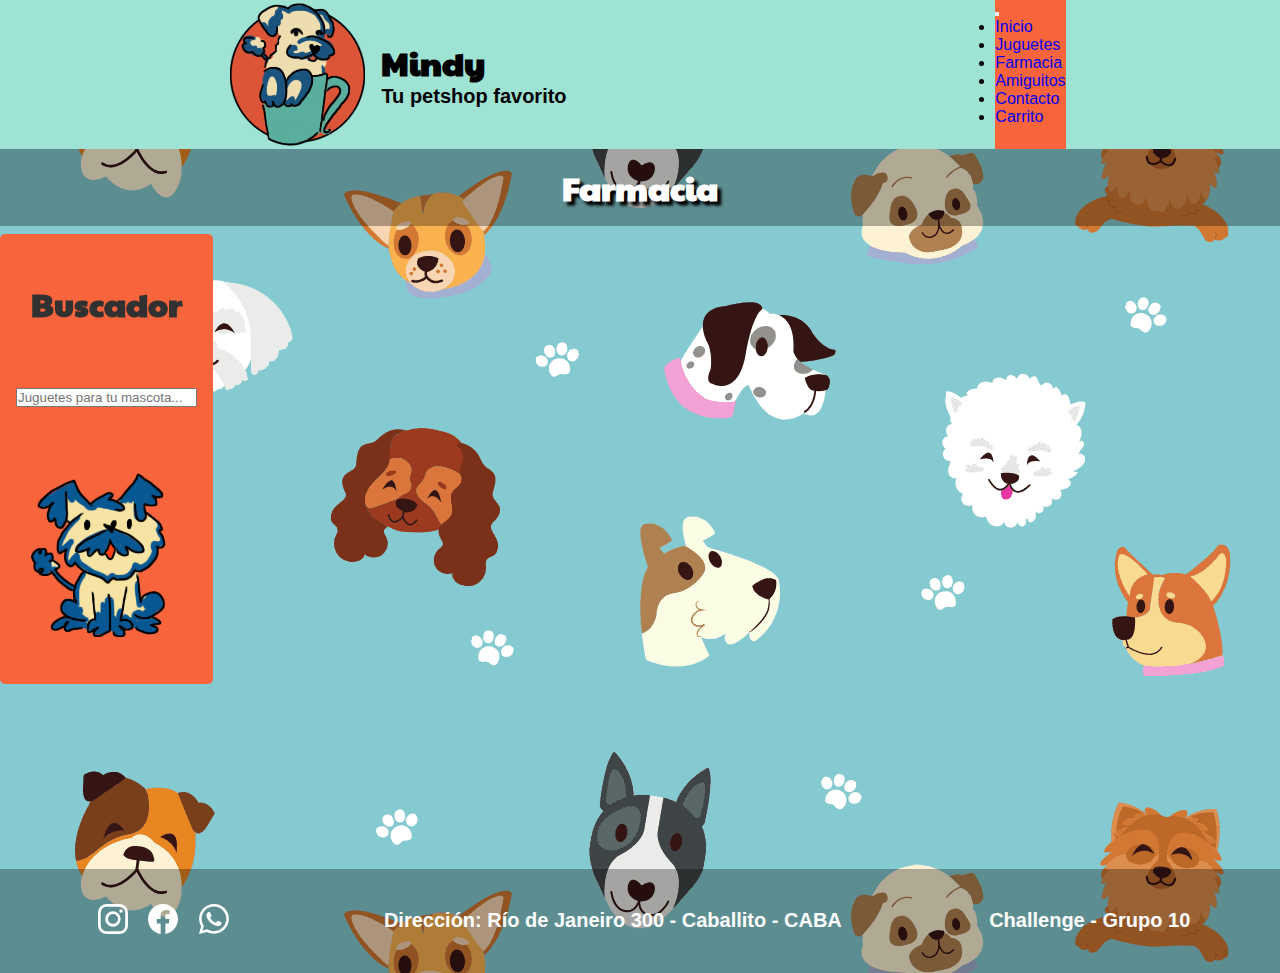
<file: farmacia.html>
<!DOCTYPE html>
<html lang="en">

<head>
   <meta charset="UTF-8">
   <meta http-equiv="X-UA-Compatible" content="IE=edge">
   <meta name="viewport" content="width=device-width, initial-scale=1.0">
   <link rel="preconnect" href="https://fonts.googleapis.com/%22%3E>
    <link rel="preconnect" href="https://fonts.gstatic.com/" crossorigin>
    <link href="https://fonts.googleapis.com/css2?family=Paytone+One&display=swap" rel="stylesheet">
   
   <link href="https://cdn.jsdelivr.net/npm/bootstrap@5.0.2/dist/css/bootstrap.min.css" rel="stylesheet"
      integrity="sha384-EVSTQN3/azprG1Anm3QDgpJLIm9Nao0Yz1ztcQTwFspd3yD65VohhpuuCOmLASjC" crossorigin="anonymous">
   <link rel="stylesheet" href="./estilos/style.css">
   <link rel="icon" href="./archivos/favicon.ico">
   <title>Farmacia | MINDY PETSHOP</title>
</head>

<body>
    <header>
        <div class="container">
            <div class="titulo">
                <img src="./archivos/mindy-logo.png" alt="logo Mindy">
                <div>
                    <h1>Mindy</h1>
                    <h2>Tu petshop favorito</h2>
                </div>
            </div>


            <nav class="navbar navbar-expand-lg navbar-light bg-transparent">
                <div class="container-fluid">
                    <button class="navbar-toggler" type="button" data-bs-toggle="collapse" data-bs-target="#navbarNav"
                        aria-controls="navbarNav" aria-expanded="false" aria-label="Toggle navigation">
                        <span class="navbar-toggler-icon"></span>
                    </button>

                    <div class="collapse navbar-collapse" id="navbarNav">
                        <ul class="navbar-nav">
                            <li class="nav-item">
                                <a class="nav-link" aria-current="page" href="./index.html">Inicio</a>
                            </li>
                            <li class="nav-item">
                                <a class="nav-link selected" href="./juguetes.html">Juguetes</a>
                            </li>
                            <li class="nav-item">
                                <a class="nav-link" href="#">Farmacia</a>
                            </li>
                            <li class="nav-item">
                                <a class="nav-link" href="./amiguitos.html">Amiguitos</a>
                            </li>
                            <li class="nav-item">
                                <a class="nav-link" href="./contact.html">Contacto</a>
                            </li>
                            <li class="nav-item">
                                <a class="nav-link" href="./carrito.html">Carrito</a>
                            </li>
                        </ul>
                    </div>
                </div>
            </nav>
        </div>
   </header>
   <main>
    <div class="encabezado2">
        <h1 class="titulo-prin">Farmacia</h1>
    </div>
<div class="juguetes row d-flex container-fluid""> 
<div class="container_cards col-lg-9" id="contenedor-farmacia">
</div>
<div class="filtros col-lg-3">
    <h1>Buscador</h1>
    <div class="buscador input-group filterItem">
        <input type="search" name="search" id="searchInput" class="form-control"
            placeholder="Juguetes para tu mascota..." aria-label="Example text with button addon"
            aria-describedby="button-addon1">
    </div>
    <img src="./archivos/perrito_buscador.png" alt="perrito">
</div>
</div>
   </main>
   <footer>
    <div class="redes">
        <a class="aRedes pb" href="https://www.secure.instagram.com/accounts/login/?next=/p/CK7-zB6nVvH/&hl=es-la"><svg xmlns="http://www.w3.org/2000/svg" width="30" height="30" fill="currentColor" class="bi bi-instagram pb-1" viewBox="0 0 16 16">
            <path d="M8 0C5.829 0 5.556.01 4.703.048 3.85.088 3.269.222 2.76.42a3.917 3.917 0 0 0-1.417.923A3.927 3.927 0 0 0 .42 2.76C.222 3.268.087 3.85.048 4.7.01 5.555 0 5.827 0 8.001c0 2.172.01 2.444.048 3.297.04.852.174 1.433.372 1.942.205.526.478.972.923 1.417.444.445.89.719 1.416.923.51.198 1.09.333 1.942.372C5.555 15.99 5.827 16 8 16s2.444-.01 3.298-.048c.851-.04 1.434-.174 1.943-.372a3.916 3.916 0 0 0 1.416-.923c.445-.445.718-.891.923-1.417.197-.509.332-1.09.372-1.942C15.99 10.445 16 10.173 16 8s-.01-2.445-.048-3.299c-.04-.851-.175-1.433-.372-1.941a3.926 3.926 0 0 0-.923-1.417A3.911 3.911 0 0 0 13.24.42c-.51-.198-1.092-.333-1.943-.372C10.443.01 10.172 0 7.998 0h.003zm-.717 1.442h.718c2.136 0 2.389.007 3.232.046.78.035 1.204.166 1.486.275.373.145.64.319.92.599.28.28.453.546.598.92.11.281.24.705.275 1.485.039.843.047 1.096.047 3.231s-.008 2.389-.047 3.232c-.035.78-.166 1.203-.275 1.485a2.47 2.47 0 0 1-.599.919c-.28.28-.546.453-.92.598-.28.11-.704.24-1.485.276-.843.038-1.096.047-3.232.047s-2.39-.009-3.233-.047c-.78-.036-1.203-.166-1.485-.276a2.478 2.478 0 0 1-.92-.598 2.48 2.48 0 0 1-.6-.92c-.109-.281-.24-.705-.275-1.485-.038-.843-.046-1.096-.046-3.233 0-2.136.008-2.388.046-3.231.036-.78.166-1.204.276-1.486.145-.373.319-.64.599-.92.28-.28.546-.453.92-.598.282-.11.705-.24 1.485-.276.738-.034 1.024-.044 2.515-.045v.002zm4.988 1.328a.96.96 0 1 0 0 1.92.96.96 0 0 0 0-1.92zm-4.27 1.122a4.109 4.109 0 1 0 0 8.217 4.109 4.109 0 0 0 0-8.217zm0 1.441a2.667 2.667 0 1 1 0 5.334 2.667 2.667 0 0 1 0-5.334z"/>
          </svg></a>

        <a class="aRedes" href="https://m.facebook.com/"><svg xmlns="http://www.w3.org/2000/svg" width="30" height="30" fill="currentColor" class="bi bi-facebook pb-1" viewBox="0 0 16 16">
            <path d="M16 8.049c0-4.446-3.582-8.05-8-8.05C3.58 0-.002 3.603-.002 8.05c0 4.017 2.926 7.347 6.75 7.951v-5.625h-2.03V8.05H6.75V6.275c0-2.017 1.195-3.131 3.022-3.131.876 0 1.791.157 1.791.157v1.98h-1.009c-.993 0-1.303.621-1.303 1.258v1.51h2.218l-.354 2.326H9.25V16c3.824-.604 6.75-3.934 6.75-7.951z"/>
          </svg></a>

        <a class="aRedes" href="https://www.whatsapp.com/?lang=es"><svg xmlns="http://www.w3.org/2000/svg" width="30" height="30" fill="currentColor" class="bi bi-whatsapp pb-1" viewBox="0 0 16 16">
            <path d="M13.601 2.326A7.854 7.854 0 0 0 7.994 0C3.627 0 .068 3.558.064 7.926c0 1.399.366 2.76 1.057 3.965L0 16l4.204-1.102a7.933 7.933 0 0 0 3.79.965h.004c4.368 0 7.926-3.558 7.93-7.93A7.898 7.898 0 0 0 13.6 2.326zM7.994 14.521a6.573 6.573 0 0 1-3.356-.92l-.24-.144-2.494.654.666-2.433-.156-.251a6.56 6.56 0 0 1-1.007-3.505c0-3.626 2.957-6.584 6.591-6.584a6.56 6.56 0 0 1 4.66 1.931 6.557 6.557 0 0 1 1.928 4.66c-.004 3.639-2.961 6.592-6.592 6.592zm3.615-4.934c-.197-.099-1.17-.578-1.353-.646-.182-.065-.315-.099-.445.099-.133.197-.513.646-.627.775-.114.133-.232.148-.43.05-.197-.1-.836-.308-1.592-.985-.59-.525-.985-1.175-1.103-1.372-.114-.198-.011-.304.088-.403.087-.088.197-.232.296-.346.1-.114.133-.198.198-.33.065-.134.034-.248-.015-.347-.05-.099-.445-1.076-.612-1.47-.16-.389-.323-.335-.445-.34-.114-.007-.247-.007-.38-.007a.729.729 0 0 0-.529.247c-.182.198-.691.677-.691 1.654 0 .977.71 1.916.81 2.049.098.133 1.394 2.132 3.383 2.992.47.205.84.326 1.129.418.475.152.904.129 1.246.08.38-.058 1.171-.48 1.338-.943.164-.464.164-.86.114-.943-.049-.084-.182-.133-.38-.232z"/>
          </svg></a>

    </div>
    <h2>Dirección: Río de Janeiro 300 - Caballito - CABA</h2>
    <h2 class="d-none d-md-block">Challenge - Grupo 10</h2>
</footer>
   <script src="./jsgrupal/farmacia.js"></script>
   <script src="./jsgrupal/carrito.js"></script>
   <script src="https://cdn.jsdelivr.net/npm/bootstrap@5.0.2/dist/js/bootstrap.bundle.min.js"
      integrity="sha384-MrcW6ZMFYlzcLA8Nl+NtUVF0sA7MsXsP1UyJoMp4YLEuNSfAP+JcXn/tWtIaxVXM" crossorigin="anonymous">
   </script>
  
</body>
</file>
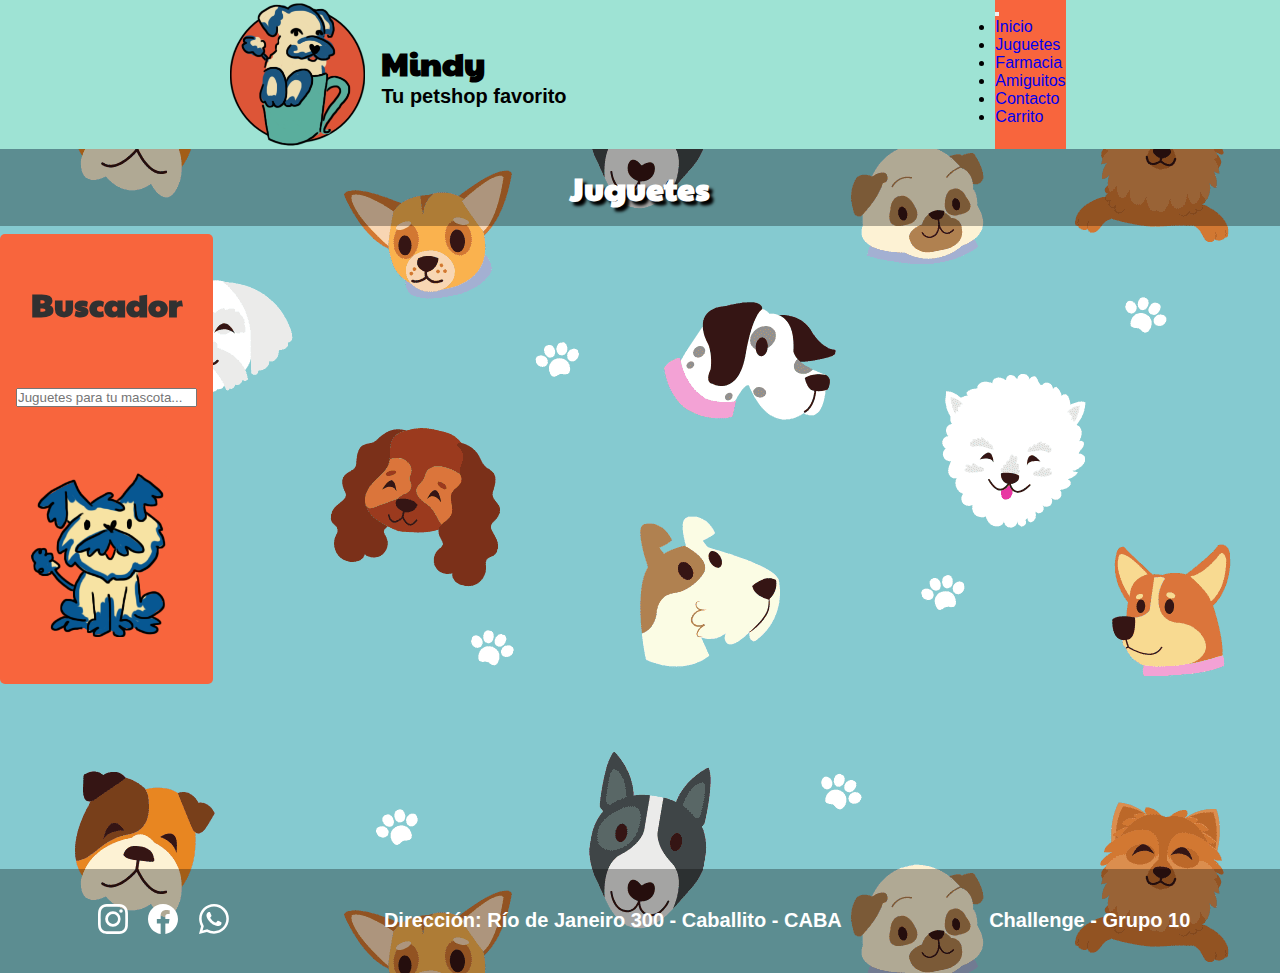
<file: juguetes.html>
<!DOCTYPE html>
<html lang="en">

<head>
    <meta charset="UTF-8">
    <meta http-equiv="X-UA-Compatible" content="IE=edge">
    <meta name="viewport" content="width=device-width, initial-scale=1.0">
    <title>Juguetes | MINDY PETSHOP</title>
    <link href="https://cdn.jsdelivr.net/npm/bootstrap@5.1.3/dist/css/bootstrap.min.css" rel="stylesheet"
        integrity="sha384-1BmE4kWBq78iYhFldvKuhfTAU6auU8tT94WrHftjDbrCEXSU1oBoqyl2QvZ6jIW3" crossorigin="anonymous">
    <link rel="stylesheet" href="./estilos/style.css">
    <link rel="preconnect" href="https://fonts.googleapis.com">
    <link rel="preconnect" href="https://fonts.gstatic.com" crossorigin>
    <link href="https://fonts.googleapis.com/css2?family=Paytone+One&display=swap" rel="stylesheet">
    <link rel="icon" href="./archivos/favicon.ico">

</head>

<body>
    <header>
        <div class="container">
            <div class="titulo">
                <img src="./archivos/mindy-logo.png" alt="logo Mindy">
                <div>
                    <h1>Mindy</h1>
                    <h2>Tu petshop favorito</h2>
                </div>
            </div>


            <nav class="navbar navbar-expand-lg navbar-light bg-transparent">
                <div class="container-fluid">
                    <button class="navbar-toggler" type="button" data-bs-toggle="collapse" data-bs-target="#navbarNav"
                        aria-controls="navbarNav" aria-expanded="false" aria-label="Toggle navigation">
                        <span class="navbar-toggler-icon"></span>
                    </button>

                    <div class="collapse navbar-collapse" id="navbarNav">
                        <ul class="navbar-nav">
                            <li class="nav-item">
                                <a class="nav-link" aria-current="page" href="./index.html">Inicio</a>
                            </li>
                            <li class="nav-item">
                                <a class="nav-link selected" href="#">Juguetes</a>
                            </li>
                            <li class="nav-item">
                                <a class="nav-link" href="./farmacia.html">Farmacia</a>
                            </li>
                            <li class="nav-item">
                                <a class="nav-link" href="./amiguitos.html">Amiguitos</a>
                            </li>
                            <li class="nav-item">
                                <a class="nav-link" href="./contact.html">Contacto</a>
                            </li>
                            <li class="nav-item">
                                <a class="nav-link" href="./carrito.html">Carrito</a>
                            </li
                        </ul>
                    </div>
                </div>
            </nav>
        </div>
    </header>

    <main>
            <div class="encabezado2">
                <h1 class="titulo-prin">Juguetes</h1>
            </div>
    <div class="juguetes row d-flex container-fluid""> 
        <div class="container_cards col-lg-9" id="cards_juguetes">
        </div>
        <div class="filtros col-lg-3">
            <h1>Buscador</h1>
            <div class="buscador input-group filterItem">
                <input type="text" name="search" id="searchInput" class="form-control"
                    placeholder="Juguetes para tu mascota..." aria-label="Example text with button addon"
                    aria-describedby="button-addon1">
            </div>
            <img src="./archivos/perrito_buscador.png" alt="perrito">
        </div>
    </div>
    </main>
    <footer>
        <div class="redes">
            <a class="aRedes pb" href="https://www.secure.instagram.com/accounts/login/?next=/p/CK7-zB6nVvH/&hl=es-la"><svg xmlns="http://www.w3.org/2000/svg" width="30" height="30" fill="currentColor" class="bi bi-instagram pb-1" viewBox="0 0 16 16">
                <path d="M8 0C5.829 0 5.556.01 4.703.048 3.85.088 3.269.222 2.76.42a3.917 3.917 0 0 0-1.417.923A3.927 3.927 0 0 0 .42 2.76C.222 3.268.087 3.85.048 4.7.01 5.555 0 5.827 0 8.001c0 2.172.01 2.444.048 3.297.04.852.174 1.433.372 1.942.205.526.478.972.923 1.417.444.445.89.719 1.416.923.51.198 1.09.333 1.942.372C5.555 15.99 5.827 16 8 16s2.444-.01 3.298-.048c.851-.04 1.434-.174 1.943-.372a3.916 3.916 0 0 0 1.416-.923c.445-.445.718-.891.923-1.417.197-.509.332-1.09.372-1.942C15.99 10.445 16 10.173 16 8s-.01-2.445-.048-3.299c-.04-.851-.175-1.433-.372-1.941a3.926 3.926 0 0 0-.923-1.417A3.911 3.911 0 0 0 13.24.42c-.51-.198-1.092-.333-1.943-.372C10.443.01 10.172 0 7.998 0h.003zm-.717 1.442h.718c2.136 0 2.389.007 3.232.046.78.035 1.204.166 1.486.275.373.145.64.319.92.599.28.28.453.546.598.92.11.281.24.705.275 1.485.039.843.047 1.096.047 3.231s-.008 2.389-.047 3.232c-.035.78-.166 1.203-.275 1.485a2.47 2.47 0 0 1-.599.919c-.28.28-.546.453-.92.598-.28.11-.704.24-1.485.276-.843.038-1.096.047-3.232.047s-2.39-.009-3.233-.047c-.78-.036-1.203-.166-1.485-.276a2.478 2.478 0 0 1-.92-.598 2.48 2.48 0 0 1-.6-.92c-.109-.281-.24-.705-.275-1.485-.038-.843-.046-1.096-.046-3.233 0-2.136.008-2.388.046-3.231.036-.78.166-1.204.276-1.486.145-.373.319-.64.599-.92.28-.28.546-.453.92-.598.282-.11.705-.24 1.485-.276.738-.034 1.024-.044 2.515-.045v.002zm4.988 1.328a.96.96 0 1 0 0 1.92.96.96 0 0 0 0-1.92zm-4.27 1.122a4.109 4.109 0 1 0 0 8.217 4.109 4.109 0 0 0 0-8.217zm0 1.441a2.667 2.667 0 1 1 0 5.334 2.667 2.667 0 0 1 0-5.334z"/>
              </svg></a>
    
            <a class="aRedes" href="https://m.facebook.com/"><svg xmlns="http://www.w3.org/2000/svg" width="30" height="30" fill="currentColor" class="bi bi-facebook pb-1" viewBox="0 0 16 16">
                <path d="M16 8.049c0-4.446-3.582-8.05-8-8.05C3.58 0-.002 3.603-.002 8.05c0 4.017 2.926 7.347 6.75 7.951v-5.625h-2.03V8.05H6.75V6.275c0-2.017 1.195-3.131 3.022-3.131.876 0 1.791.157 1.791.157v1.98h-1.009c-.993 0-1.303.621-1.303 1.258v1.51h2.218l-.354 2.326H9.25V16c3.824-.604 6.75-3.934 6.75-7.951z"/>
              </svg></a>
    
            <a class="aRedes" href="https://www.whatsapp.com/?lang=es"><svg xmlns="http://www.w3.org/2000/svg" width="30" height="30" fill="currentColor" class="bi bi-whatsapp pb-1" viewBox="0 0 16 16">
                <path d="M13.601 2.326A7.854 7.854 0 0 0 7.994 0C3.627 0 .068 3.558.064 7.926c0 1.399.366 2.76 1.057 3.965L0 16l4.204-1.102a7.933 7.933 0 0 0 3.79.965h.004c4.368 0 7.926-3.558 7.93-7.93A7.898 7.898 0 0 0 13.6 2.326zM7.994 14.521a6.573 6.573 0 0 1-3.356-.92l-.24-.144-2.494.654.666-2.433-.156-.251a6.56 6.56 0 0 1-1.007-3.505c0-3.626 2.957-6.584 6.591-6.584a6.56 6.56 0 0 1 4.66 1.931 6.557 6.557 0 0 1 1.928 4.66c-.004 3.639-2.961 6.592-6.592 6.592zm3.615-4.934c-.197-.099-1.17-.578-1.353-.646-.182-.065-.315-.099-.445.099-.133.197-.513.646-.627.775-.114.133-.232.148-.43.05-.197-.1-.836-.308-1.592-.985-.59-.525-.985-1.175-1.103-1.372-.114-.198-.011-.304.088-.403.087-.088.197-.232.296-.346.1-.114.133-.198.198-.33.065-.134.034-.248-.015-.347-.05-.099-.445-1.076-.612-1.47-.16-.389-.323-.335-.445-.34-.114-.007-.247-.007-.38-.007a.729.729 0 0 0-.529.247c-.182.198-.691.677-.691 1.654 0 .977.71 1.916.81 2.049.098.133 1.394 2.132 3.383 2.992.47.205.84.326 1.129.418.475.152.904.129 1.246.08.38-.058 1.171-.48 1.338-.943.164-.464.164-.86.114-.943-.049-.084-.182-.133-.38-.232z"/>
              </svg></a>
    
        </div>
        <h2>Dirección: Río de Janeiro 300 - Caballito - CABA</h2>
        <h2 class="d-none d-md-block">Challenge - Grupo 10</h2>
    </footer>

    <script src="https://cdn.jsdelivr.net/npm/bootstrap@5.1.3/dist/js/bootstrap.bundle.min.js"
        integrity="sha384-ka7Sk0Gln4gmtz2MlQnikT1wXgYsOg+OMhuP+IlRH9sENBO0LRn5q+8nbTov4+1p" crossorigin="anonymous">
    </script>
    <script src="./jsgrupal/juguetes.js"></script>
    <script src="./jsgrupal/carrito.js"></script>
</body>
</html>
</file>
<file: estilos/style.css>
* {
	margin:0;
	padding: 0;
	box-sizing: border-box;
}

body {
	background-image: url("/archivos/fondo1.webp");
	font-family: 'Open Sans', sans-serif;
}

main{
    min-height: 80vh;
}

a {
	text-decoration: none;
}

.row{
	margin-left: 0 !important
}

/* encabezado de todas */

.encabezado {
    display: flex;
    justify-content: center;
    padding: 1rem;
    color:white;
}

.encabezado2 {
    display: flex;
    justify-content: center;
    padding: 1rem;
    background-color: rgba(0,0,0,.3);
    color:white;
}

/* inicio */
.biografia{
    background-color: rgba(0,0 , 0, .7);

}
.titulo-inicio{
    color: white;
    font-family: 'Nunito', sans-serif;
}

.center{
	text-align: center;
	font-weight: 600;
}

/* de juguetes rebe */
.juguetes{
    display: flex;
}

.container {
    display:flex;
    justify-content: space-around;
}

.cajaUno {
	width: 99vw;
}

.titulo {
    display:flex;
    align-items: center
}

header img {
    width: 15vh;
    margin: .2rem 1rem
}

header {
    background-color: rgb(158, 227, 212);
}


.encabezado-paginas{
    flex-direction: column;
    height: 15vh;
}

h5 {
	text-align:justify
}

h1 {
    font-family: 'Paytone One', sans-serif;
    font-weight: 200px;
    
}
nav {
    background-color: rgb(248, 101, 61);
}

.filtros {
    background-color: rgb(248, 101, 61);
    margin-top: .5rem;
    border-radius: 5px;
    padding: 1rem;
    text-align: center;
    color:rgb(49, 49, 49);
    height: 50vh;
    display: flex;
    flex-direction: column;
    justify-content: space-around;
    position: sticky;
    top: 150px;
}

.filtros h1 {
    color:rgb(49, 49, 49);
    position: sticky; top: 150px;
}

.filtros img {
    height: 40%;
    object-fit: contain;
}

.card {
    margin: .5rem;
    text-align:justify;
    background-color: rgb(158, 227, 212);
    border: solid 3px rgb(49, 49, 49);
    border-radius: 10px
}

.card .btn-primary {
    font-family: 'Paytone One', sans-serif;
    color:rgb(248, 101, 61);
    background-color: transparent;
    border: solid 3px 
}

.card-body {
    display: flex;
    flex-direction: column;
    justify-content: space-between;
}

.stock {
    position: absolute;
    font-weight: 900;
}

.card-img-top {
	border-bottom: solid 3px rgb(49, 49, 49);
}

.card-title {
	text-align: center;
}

.container_cards {
    display:flex;
    flex-wrap: wrap;
    align-items: stretch;
}

.coincidencias {
    padding: 1rem;
    align-self: center;
    align-items: center;
}

.coincidencias img {
    width: 70%;
}


/* gabi */
.titulo-prin{
    text-shadow: 4px 4px 3px black;
}
h2{
    font-size: 20px;
}

nav {
    background-color: rgb(248, 101, 61);
}

footer {
        display: flex;
        justify-content: space-around;
        align-items: center;
        padding: 1rem;
        background-color: rgba(0, 0, 0,0.3);
        height: 100%;
        padding: 1rem;
        min-height: 6.5rem;
        color:white;
}
.aRedes{
    padding: 0.5rem;
    color:white;
}

/* tarjetas 3d amiguitos */
.contenedor {
	max-width: 1200px;
	margin:50px auto;
	display: flex;
	flex-direction: row;
	flex-wrap: wrap;
	justify-content: center;
}

.contenedor_tarjeta {
	margin: 20px;
}

.contenedor_tarjeta a {
	display: inline-block;
}

.contenedor_tarjeta:hover figure {
	transform: perspective(600px) rotateY(180deg);
	-webkit-box-shadow: 0px 2px 10px 2px rgba(0,0,0,0.25);
	-moz-box-shadow: 0px 2px 10px 2px rgba(0,0,0,0.25);
	box-shadow: 0px 2px 10px 2px rgba(0,0,0,0.25);
}

/* .contenedor_tarjeta:hover figure img {
	Si queremos podemos aplicar un efecto blur a nuestra imagen al girar
	filter:blur(2px);
}
*/

figure {
	width: 300px;
	height: 350px;
	margin:0;
	position: relative;
	transition: all ease .5s;
	transform-style: preserve-3d;
	/* Nota:
		Establecemos que la imagen tendra una rotacion de 0grados al inicio porque si no
		ponemos esta propiedad nos da un poco de problemas en algunos navegadores al pasar el cursor.
	*/
	transform: perspective(600px) rotateY(0deg);
}

figure .frontal,
figure .trasera {
	width: 100%;
	height: 100%;
	border-radius: 5px;
	transition: all ease .5s;
}

figure .frontal {
	display: block;
	background: #000;

	/* Podemos ocultar la imagen al da la vuelta si lo queremos */
	/*backface-visibility: hidden;*/
}

figure .trasera {
	position: absolute;
	top: 0;
	padding: 20px;
	color: #fff;
	transform: perspective(600px) rotateY(180deg);
	backface-visibility: hidden;
	overflow: auto;
}

.contenedor_tarjeta:nth-child(1) figure .trasera{
	background: rgba(223,234,241,0.7);
	background: -moz-linear-gradient(top, rgba(223,234,241,0.7) 0%, rgba(15,99,144,1) 100%);
	background: -webkit-gradient(left top, left bottom, color-stop(0%, rgba(223,234,241,0.7)), color-stop(100%, rgba(15,99,144,1)));
	background: -webkit-linear-gradient(top, rgba(223,234,241,0.7) 0%, rgba(15,99,144,1) 100%);
	background: -o-linear-gradient(top, rgba(223,234,241,0.7) 0%, rgba(15,99,144,1) 100%);
	background: -ms-linear-gradient(top, rgba(223,234,241,0.7) 0%, rgba(15,99,144,1) 100%);
	background: linear-gradient(to bottom, rgba(223,234,241,0.7) 0%, rgba(15,99,144,1) 100%);
	filter: progid:DXImageTransform.Microsoft.gradient( startColorstr='#dfeaf1', endColorstr='#0f6390', GradientType=0 );
}

.contenedor_tarjeta:nth-child(2) figure .trasera{
	background: rgba(251,232,202,0.7);
	background: -moz-linear-gradient(top, rgba(251,232,202,0.7) 0%, rgba(25,44,72,1) 100%);
	background: -webkit-gradient(left top, left bottom, color-stop(0%, rgba(251,232,202,0.7)), color-stop(100%, rgba(25,44,72,1)));
	background: -webkit-linear-gradient(top, rgba(251,232,202,0.7) 0%, rgba(25,44,72,1) 100%);
	background: -o-linear-gradient(top, rgba(251,232,202,0.7) 0%, rgba(25,44,72,1) 100%);
	background: -ms-linear-gradient(top, rgba(251,232,202,0.7) 0%, rgba(25,44,72,1) 100%);
	background: linear-gradient(to bottom, rgba(251,232,202,0.7) 0%, rgba(25,44,72,1) 100%);
	filter: progid:DXImageTransform.Microsoft.gradient( startColorstr='#fbe8ca', endColorstr='#192c48', GradientType=0 );
}

.contenedor_tarjeta:nth-child(3) figure .trasera{
	background: rgba(95,58,53,0.7);
	background: -moz-linear-gradient(top, rgba(95,58,53,0.7) 0%, rgba(221,32,47,1) 100%);
	background: -webkit-gradient(left top, left bottom, color-stop(0%, rgba(95,58,53,0.7)), color-stop(100%, rgba(221,32,47,1)));
	background: -webkit-linear-gradient(top, rgba(95,58,53,0.7) 0%, rgba(221,32,47,1) 100%);
	background: -o-linear-gradient(top, rgba(95,58,53,0.7) 0%, rgba(221,32,47,1) 100%);
	background: -ms-linear-gradient(top, rgba(95,58,53,0.7) 0%, rgba(221,32,47,1) 100%);
	background: linear-gradient(to bottom, rgba(95,58,53,0.7) 0%, rgba(221,32,47,1) 100%);
	filter: progid:DXImageTransform.Microsoft.gradient( startColorstr='#5f3a35', endColorstr='#dd202f', GradientType=0 );
}
.contenedor_tarjeta:nth-child(5) figure .trasera{
	background: rgba(223,234,241,0.7);
	background: -moz-linear-gradient(top, rgba(223,234,241,0.7) 0%, rgba(15,99,144,1) 100%);
	background: -webkit-gradient(left top, left bottom, color-stop(0%, rgba(223,234,241,0.7)), color-stop(100%, rgba(15,99,144,1)));
	background: -webkit-linear-gradient(top, rgba(223,234,241,0.7) 0%, rgba(15,99,144,1) 100%);
	background: -o-linear-gradient(top, rgba(223,234,241,0.7) 0%, rgba(15,99,144,1) 100%);
	background: -ms-linear-gradient(top, rgba(223,234,241,0.7) 0%, rgba(15,99,144,1) 100%);
	background: linear-gradient(to bottom, rgba(223,234,241,0.7) 0%, rgba(15,99,144,1) 100%);
	filter: progid:DXImageTransform.Microsoft.gradient( startColorstr='#dfeaf1', endColorstr='#0f6390', GradientType=0 );
}
.contenedor_tarjeta:nth-child(7) figure .trasera{
	background: rgba(223,234,241,0.7);
	background: -moz-linear-gradient(top, rgba(223,234,241,0.7) 0%, rgba(15,99,144,1) 100%);
	background: -webkit-gradient(left top, left bottom, color-stop(0%, rgba(223,234,241,0.7)), color-stop(100%, rgba(15,99,144,1)));
	background: -webkit-linear-gradient(top, rgba(223,234,241,0.7) 0%, rgba(15,99,144,1) 100%);
	background: -o-linear-gradient(top, rgba(223,234,241,0.7) 0%, rgba(15,99,144,1) 100%);
	background: -ms-linear-gradient(top, rgba(223,234,241,0.7) 0%, rgba(15,99,144,1) 100%);
	background: linear-gradient(to bottom, rgba(223,234,241,0.7) 0%, rgba(15,99,144,1) 100%);
	filter: progid:DXImageTransform.Microsoft.gradient( startColorstr='#dfeaf1', endColorstr='#0f6390', GradientType=0 );
}
.contenedor_tarjeta:nth-child(6) figure .trasera{
	background: rgba(251,232,202,0.7);
	background: -moz-linear-gradient(top, rgba(251,232,202,0.7) 0%, rgba(25,44,72,1) 100%);
	background: -webkit-gradient(left top, left bottom, color-stop(0%, rgba(251,232,202,0.7)), color-stop(100%, rgba(25,44,72,1)));
	background: -webkit-linear-gradient(top, rgba(251,232,202,0.7) 0%, rgba(25,44,72,1) 100%);
	background: -o-linear-gradient(top, rgba(251,232,202,0.7) 0%, rgba(25,44,72,1) 100%);
	background: -ms-linear-gradient(top, rgba(251,232,202,0.7) 0%, rgba(25,44,72,1) 100%);
	background: linear-gradient(to bottom, rgba(251,232,202,0.7) 0%, rgba(25,44,72,1) 100%);
	filter: progid:DXImageTransform.Microsoft.gradient( startColorstr='#fbe8ca', endColorstr='#192c48', GradientType=0 );
}
.contenedor_tarjeta:nth-child(8) figure .trasera{
	background: rgba(251,232,202,0.7);
	background: -moz-linear-gradient(top, rgba(251,232,202,0.7) 0%, rgba(25,44,72,1) 100%);
	background: -webkit-gradient(left top, left bottom, color-stop(0%, rgba(251,232,202,0.7)), color-stop(100%, rgba(25,44,72,1)));
	background: -webkit-linear-gradient(top, rgba(251,232,202,0.7) 0%, rgba(25,44,72,1) 100%);
	background: -o-linear-gradient(top, rgba(251,232,202,0.7) 0%, rgba(25,44,72,1) 100%);
	background: -ms-linear-gradient(top, rgba(251,232,202,0.7) 0%, rgba(25,44,72,1) 100%);
	background: linear-gradient(to bottom, rgba(251,232,202,0.7) 0%, rgba(25,44,72,1) 100%);
	filter: progid:DXImageTransform.Microsoft.gradient( startColorstr='#fbe8ca', endColorstr='#192c48', GradientType=0 );
}
.contenedor_tarjeta:nth-child(4) figure .trasera{
	background: rgba(95,58,53,0.7);
	background: -moz-linear-gradient(top, rgba(95,58,53,0.7) 0%, rgba(221,32,47,1) 100%);
	background: -webkit-gradient(left top, left bottom, color-stop(0%, rgba(95,58,53,0.7)), color-stop(100%, rgba(221,32,47,1)));
	background: -webkit-linear-gradient(top, rgba(95,58,53,0.7) 0%, rgba(221,32,47,1) 100%);
	background: -o-linear-gradient(top, rgba(95,58,53,0.7) 0%, rgba(221,32,47,1) 100%);
	background: -ms-linear-gradient(top, rgba(95,58,53,0.7) 0%, rgba(221,32,47,1) 100%);
	background: linear-gradient(to bottom, rgba(95,58,53,0.7) 0%, rgba(221,32,47,1) 100%);
	filter: progid:DXImageTransform.Microsoft.gradient( startColorstr='#5f3a35', endColorstr='#dd202f', GradientType=0 );
}
.contenedor_tarjeta:nth-child(9) figure .trasera{
	background: rgba(95,58,53,0.7);
	background: -moz-linear-gradient(top, rgba(95,58,53,0.7) 0%, rgba(221,32,47,1) 100%);
	background: -webkit-gradient(left top, left bottom, color-stop(0%, rgba(95,58,53,0.7)), color-stop(100%, rgba(221,32,47,1)));
	background: -webkit-linear-gradient(top, rgba(95,58,53,0.7) 0%, rgba(221,32,47,1) 100%);
	background: -o-linear-gradient(top, rgba(95,58,53,0.7) 0%, rgba(221,32,47,1) 100%);
	background: -ms-linear-gradient(top, rgba(95,58,53,0.7) 0%, rgba(221,32,47,1) 100%);
	background: linear-gradient(to bottom, rgba(95,58,53,0.7) 0%, rgba(221,32,47,1) 100%);
	filter: progid:DXImageTransform.Microsoft.gradient( startColorstr='#5f3a35', endColorstr='#dd202f', GradientType=0 );
}

figure .trasera .titulo {
	color: #fff;
	font-weight: normal;
	margin-bottom: 20px;
	font-family: 'Roboto', sans-serif;
	font-size: 24px;
}

figure .trasera hr {
	height: 2px;
	background: #fff;
	border: none;
	margin-bottom: 20px;
	opacity: .5;
}

figure .trasera p {
	font-family: 'Open Sans', sans-serif;
	line-height: 22px;
	font-size: 14px;
}

@media screen and (max-width: 992px) { 
	figure .trasera {
		/*position: relative;*/
		backface-visibility:visible;
		transform: perspective(600px) rotateY(0deg);
	}

	.contenedor_tarjeta:hover figure {
		transform: perspective(600px) rotateY(0deg);	
	}

	.juguetes {
		display: flex;
		flex-direction: column-reverse;
	}
	.filtros {
		background-color: rgb(248, 101, 61);
		margin-top: .5rem;
		border-radius: 5px;
		padding: 1rem;
		text-align: center;
		color:rgb(49, 49, 49);
		height: 50vh;
		display: flex;
		position: static;
		flex-direction: column;
		justify-content: space-around;
		top: 150px;
	}
	.filtros h1 {
		color:rgb(49, 49, 49);
		position: static;
		top: 150px;
	}
}

/* Contacto */
.padre{
        display: flex;
        justify-content: space-around;
        align-items: center;
        margin-bottom:3rem ;
		width: 99vw;
}
.titulo-contacto{
	background-color: rgba(0, 0, 0, 0.2);
	padding: 1vh;
    color: white;
    text-shadow: 2px 2px 1px black;
}
.direccion{
    color: white;
	background-color: rgba(0, 0, 0, 0.2);
    text-shadow: 2px 2px 1px black;
}
.contacto{
    display: flex;
    flex-direction: column;
    justify-content: center;
    align-items: center;
    margin-top: 1rem;
}
form{
    width: 50vw;
    margin-top: 1rem;
}
.checks{
	display: flex;
	justify-content: space-between;
}

.boton {
	background-color: rgb(252, 168, 121);;
	display: flex;
	align-items: center;
}

.mapas{
	margin-top: 1.1rem;
	display: flex;
	flex-direction: column;
	align-items: center;
}
.mapa1{
	display: flex;
	justify-content: center;
	margin-top: 1rem;
	width: 70vw;
}

.direccion{
	display: flex;
	justify-content: center;
}

.contenedor .btn-abrir-popup {
	padding: 0 20px;
	margin-bottom: 20px;
	height: 40px;
	line-height: 40px;
	border: none;
	color: #fff;
	background: #5E7DE3;
	border-radius: 3px;
	font-family: 'Montserrat', sans-serif;
	font-size: 16px;
	cursor: pointer;
	transition: .3s ease all;
	cursor: pointer;
}

.contenedor .btn-abrir-popup:hover {
	background: rgba(94,125,227, .9);
}

.overlay {
	background: rgba(0,0,0,.3);
	position: fixed;
	top: 0;
	bottom: 0;
	left: 0;
	right: 0;
	align-items: center;
	justify-content: center;
	display: flex;
	visibility: hidden;
}

.overlay.active {
	visibility: visible;
}

.popup {
	background: #F8F8F8;
	box-shadow: 0px 0px 5px 0px rgba(0,0,0,0.3);
	border-radius: 3px;
	font-family: 'Montserrat', sans-serif;
	padding: 20px;
	text-align: center;
	width: 600px;
	
	transition: .3s ease all;
	transform: scale(0.7);
	opacity: 0;
}

.popup .btn-cerrar-popup {
	font-size: 16px;
	line-height: 16px;
	display: block;
	text-align: right;
	transition: .3s ease all;
	color: #BBBBBB;
}

.popup .btn-cerrar-popup:hover {
	color: #000;
}

.popup h4 {
	font-size: 36px;
	font-weight: 600;
	margin-bottom: 10px;
	opacity: 0;
}

.popup h5 {
	font-size: 26px;
	font-weight: 300;
	margin-bottom: 40px;
	opacity: 0;
}

.popup form .contenedor-inputs {
	opacity: 0;
}

.popup form .contenedor-inputs input {
	width: 100%;
	margin-bottom: 20px;
	height: 52px;
	font-size: 18px;
	line-height: 52px;
	text-align: center;
	border: 1px solid #BBBBBB;
}

.popup form .btn-submit {
	padding: 0 20px;
	height: 40px;
	line-height: 40px;
	border: none;
	color: #fff;
	background: #5E7DE3;
	border-radius: 3px;
	font-family: 'Montserrat', sans-serif;
	font-size: 16px;
	cursor: pointer;
	transition: .3s ease all;
}

.popup form .btn-submit:hover {
	background: rgba(94,125,227, .9);
}

.popup.active {	transform: scale(1); opacity: 1; }
.popup.active h4 { animation: entradaTitulo .8s ease .5s forwards; }
.popup.active h5 { animation: entradaSubtitulo .8s ease .5s forwards; }
.popup.active .contenedor-inputs { animation: entradaInputs 1s linear 1s forwards; }

@keyframes entradaTitulo {
	from {
		opacity: 0;
		transform: translateY(-25px);
	}

	to {
		transform: translateY(0);
		opacity: 1;
	}
}

@keyframes entradaSubtitulo {
	from {
		opacity: 0;
		transform: translateY(25px);
	}

	to {
		transform: translateY(0);
		opacity: 1;
	}
}

@keyframes entradaInputs {
	from { opacity: 0; }
	to { opacity: 1; }
}


/* Responsive */
</file>
